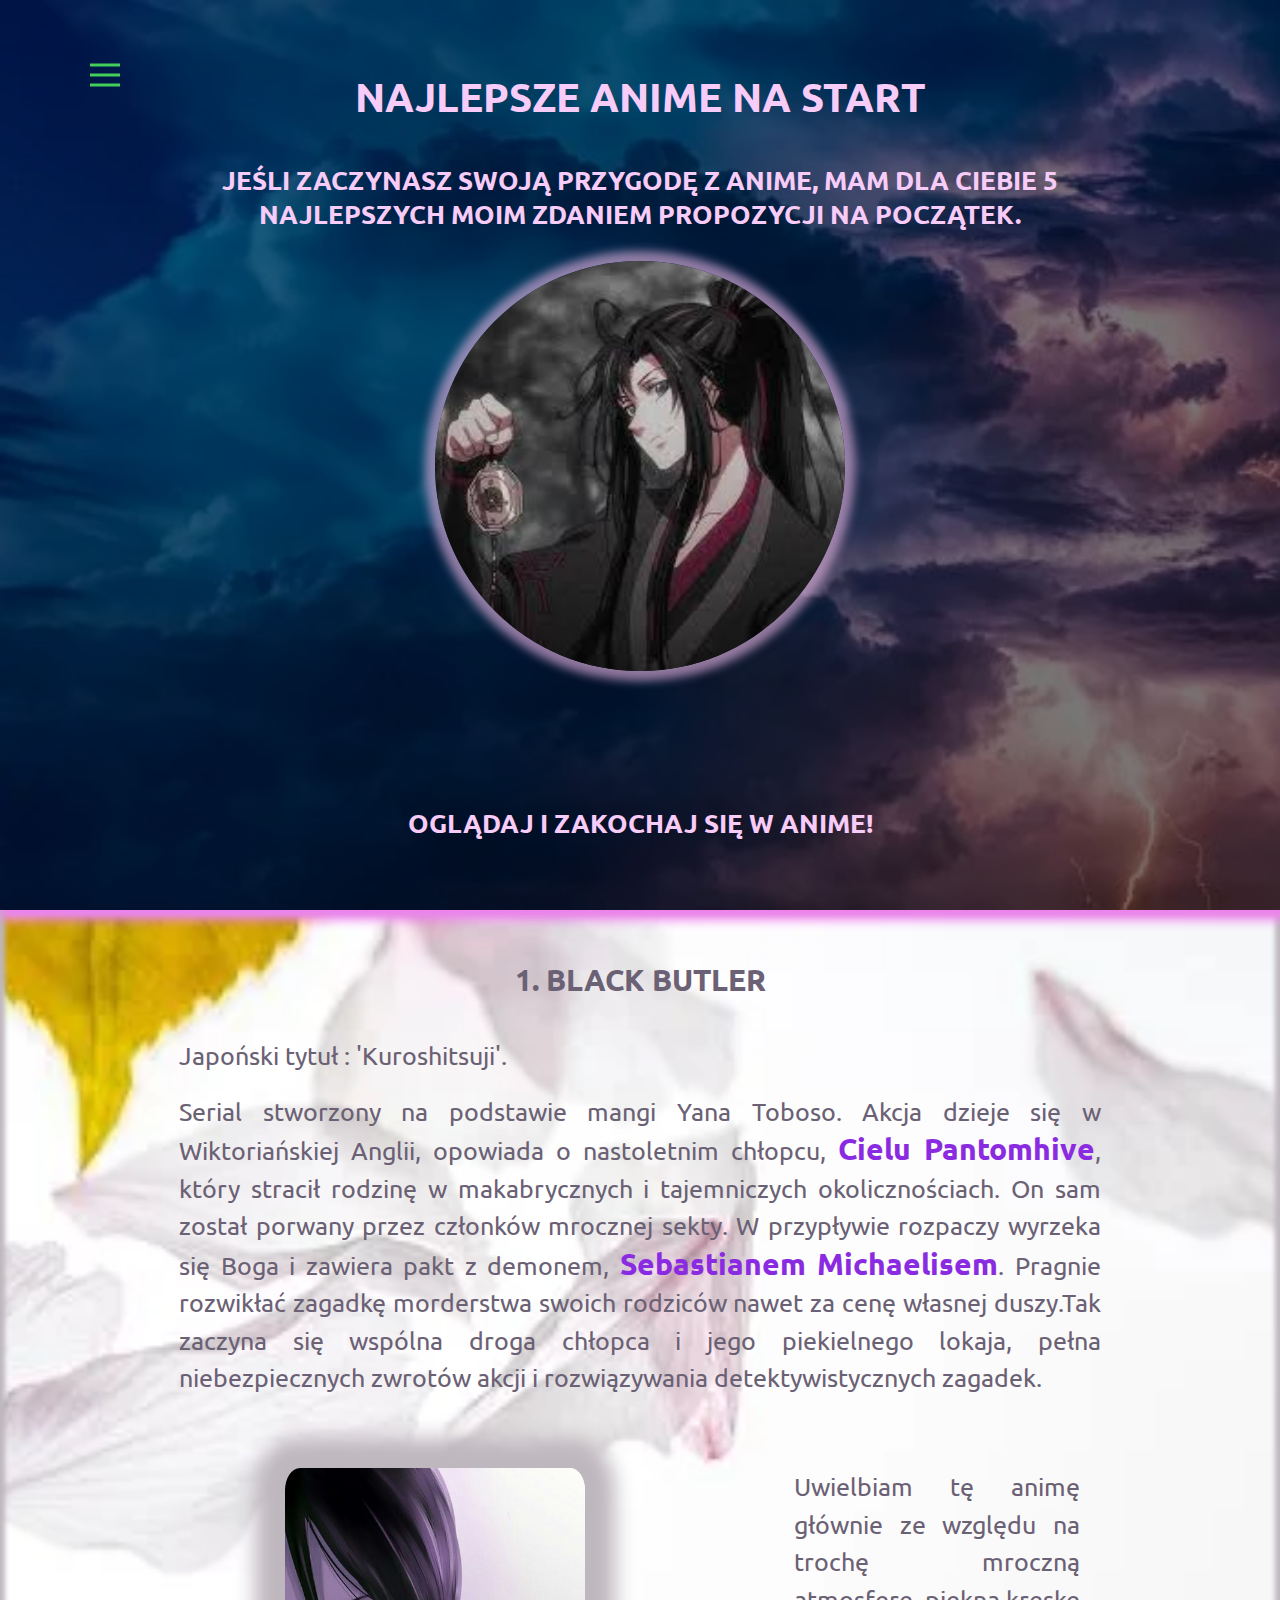
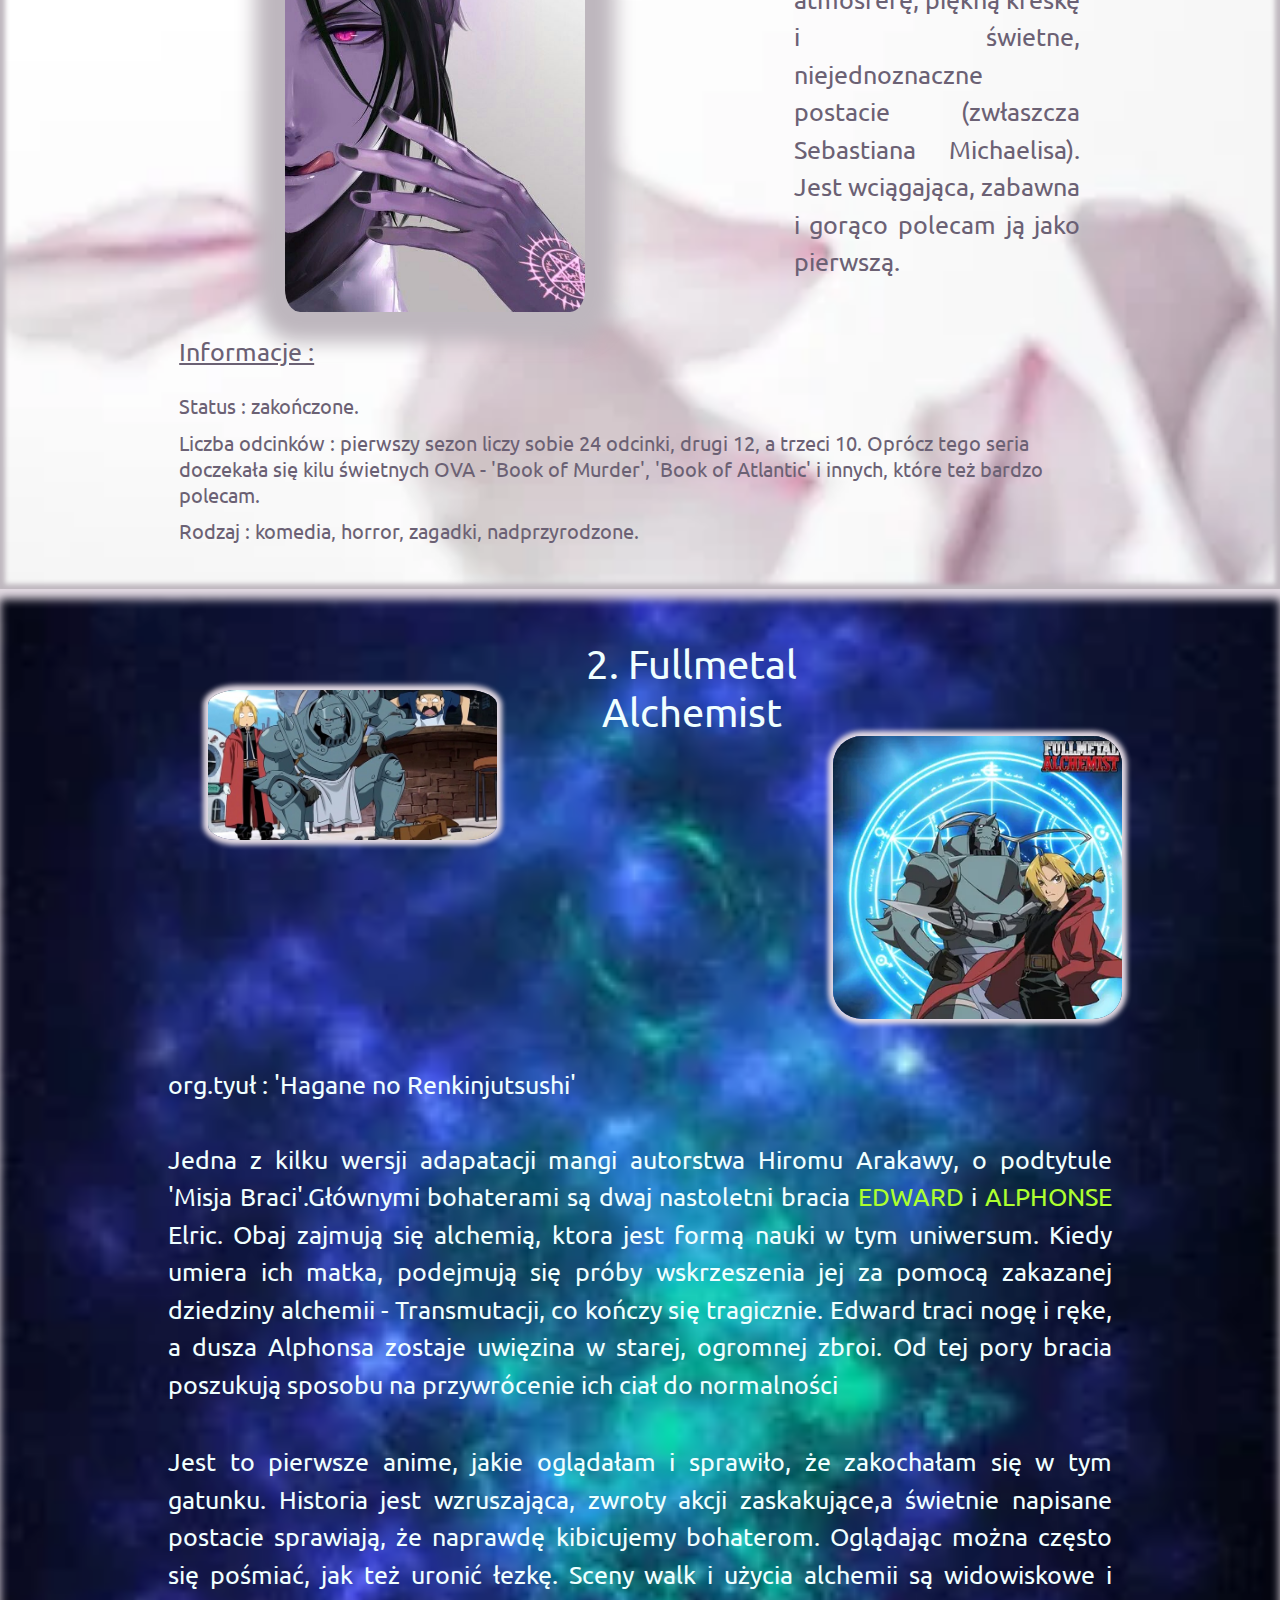
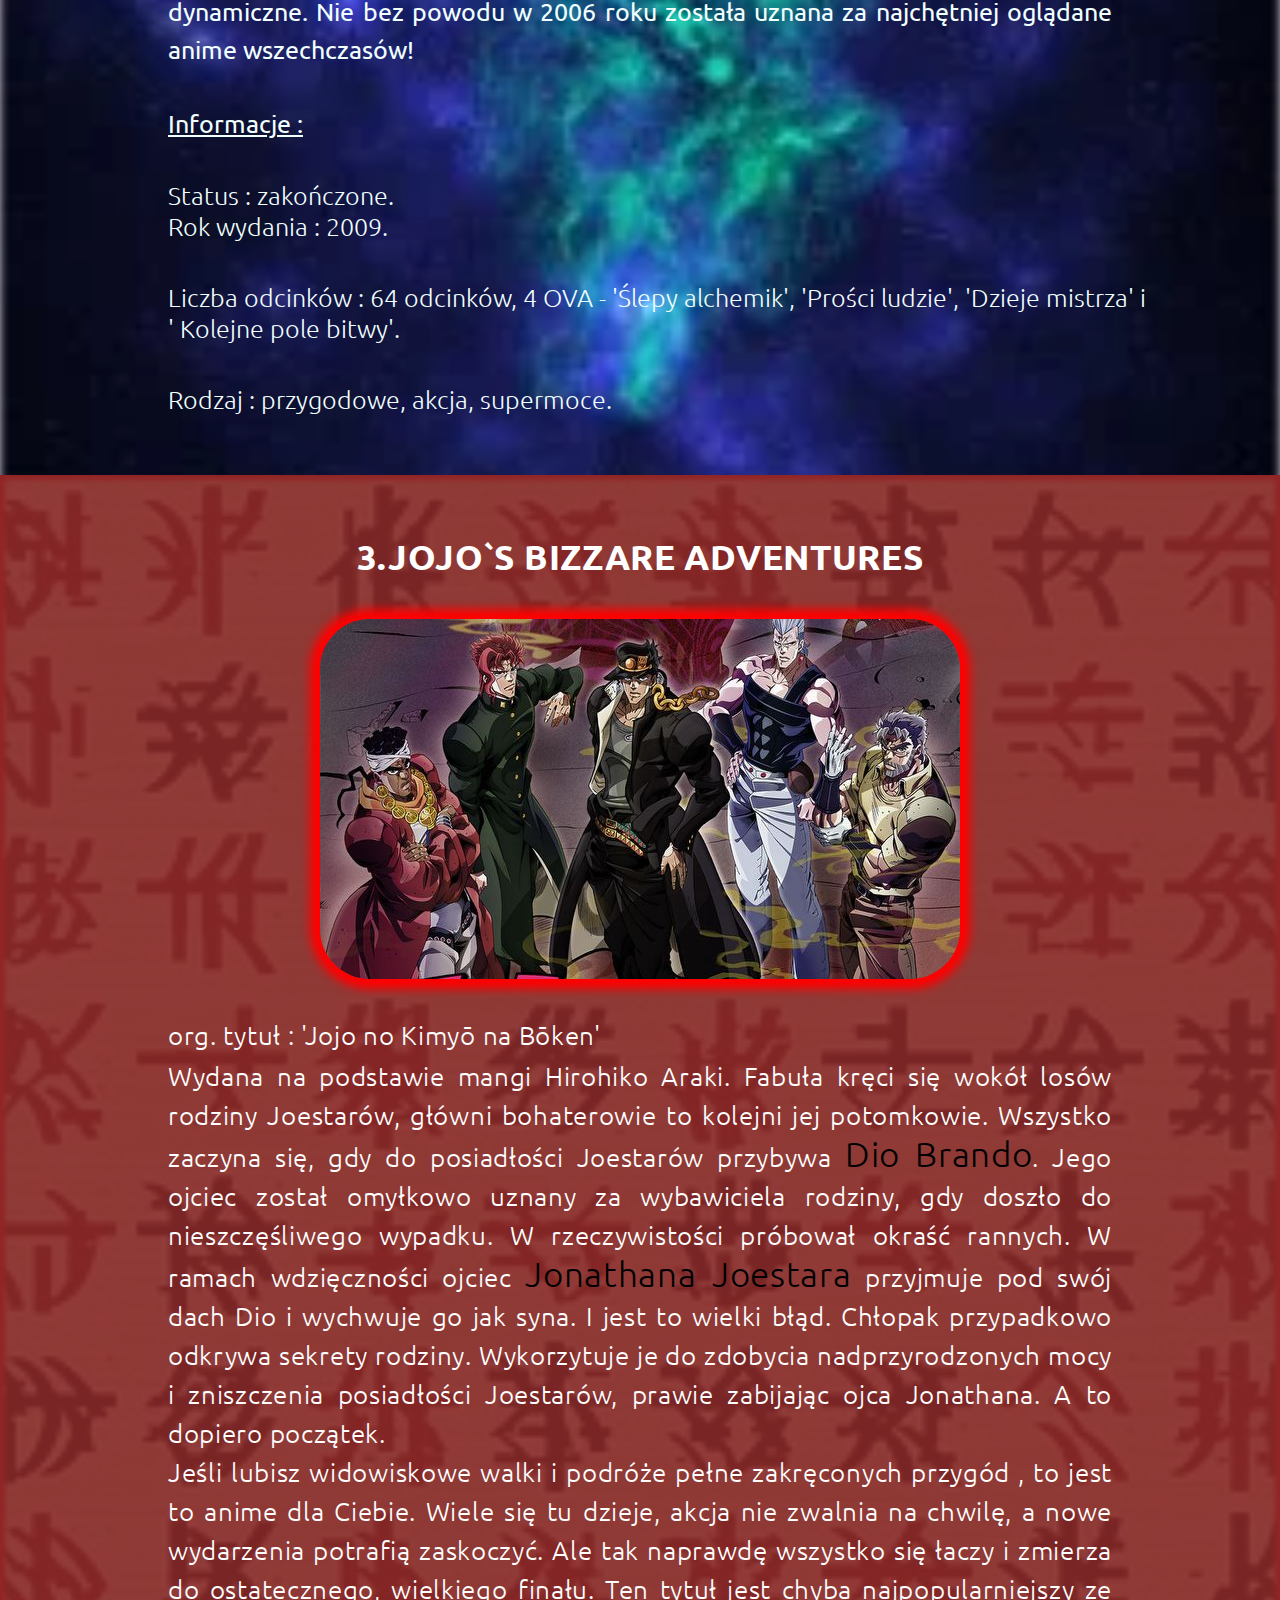
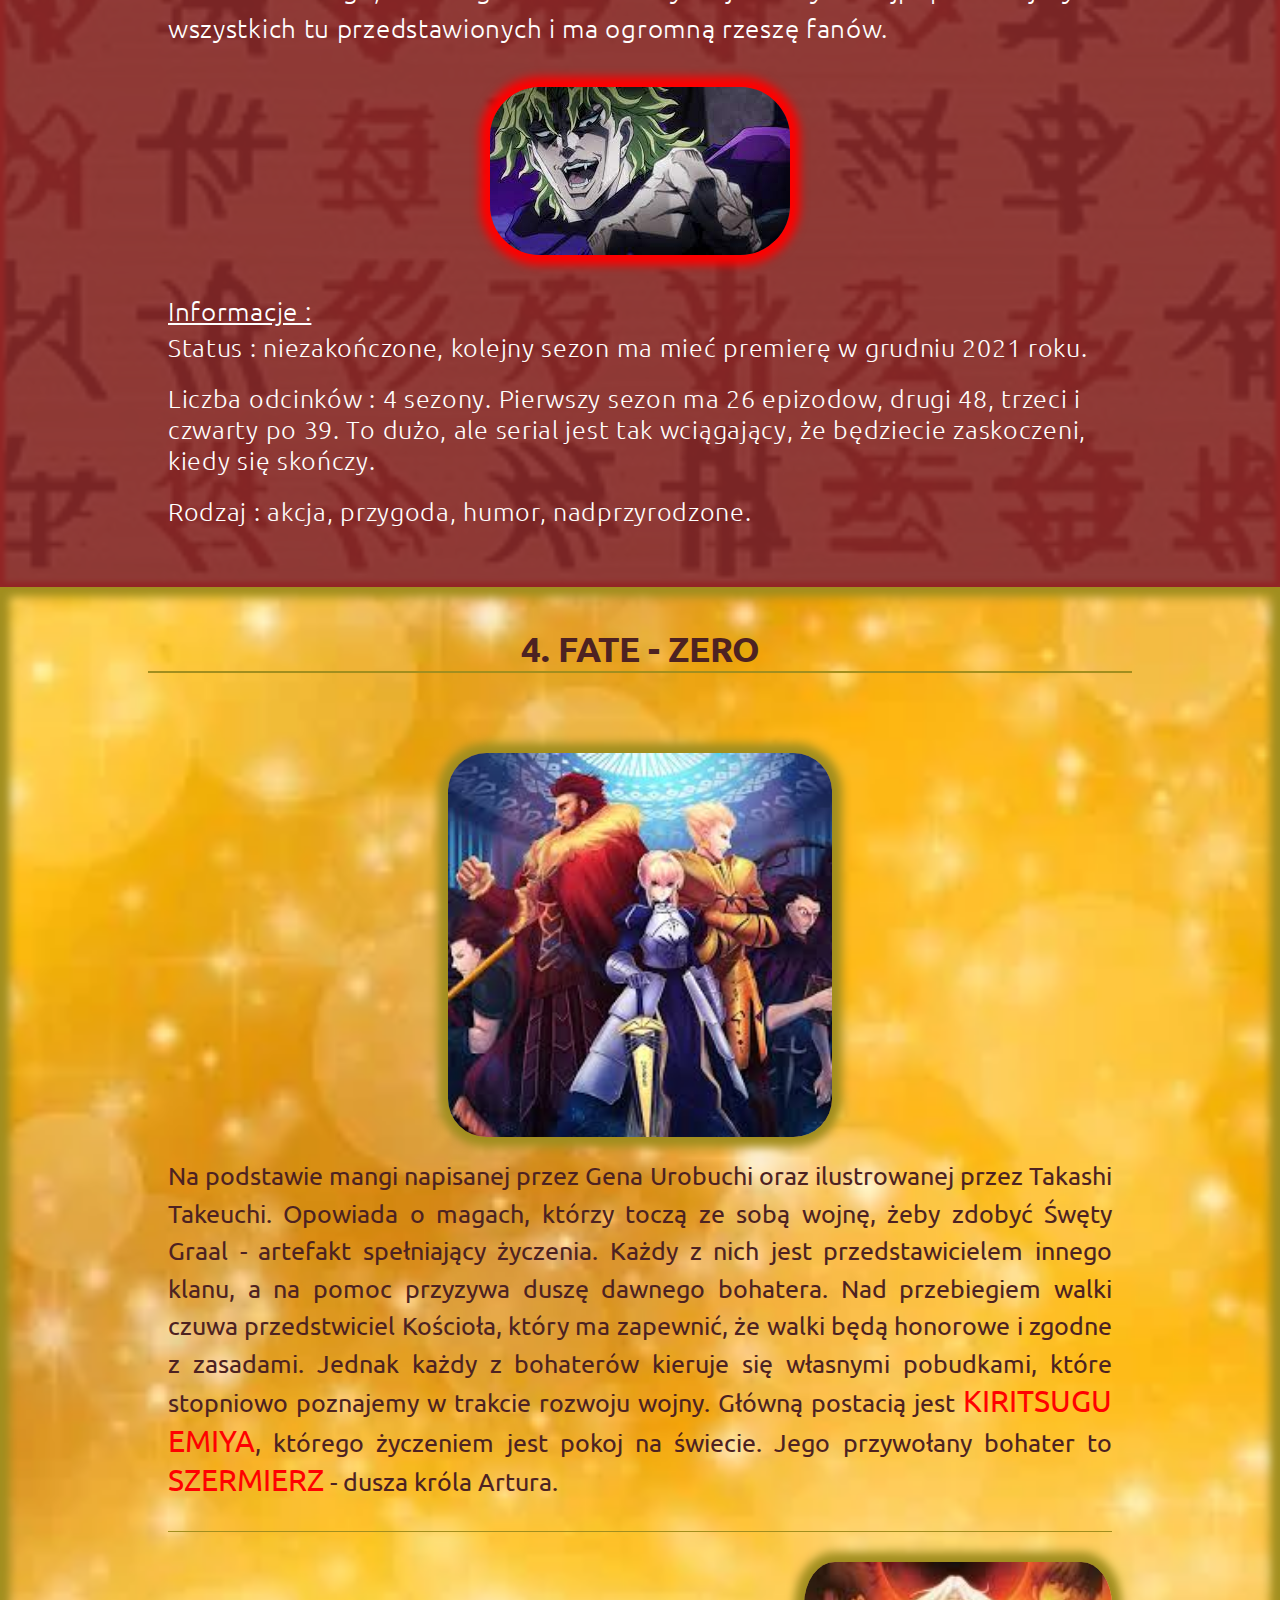
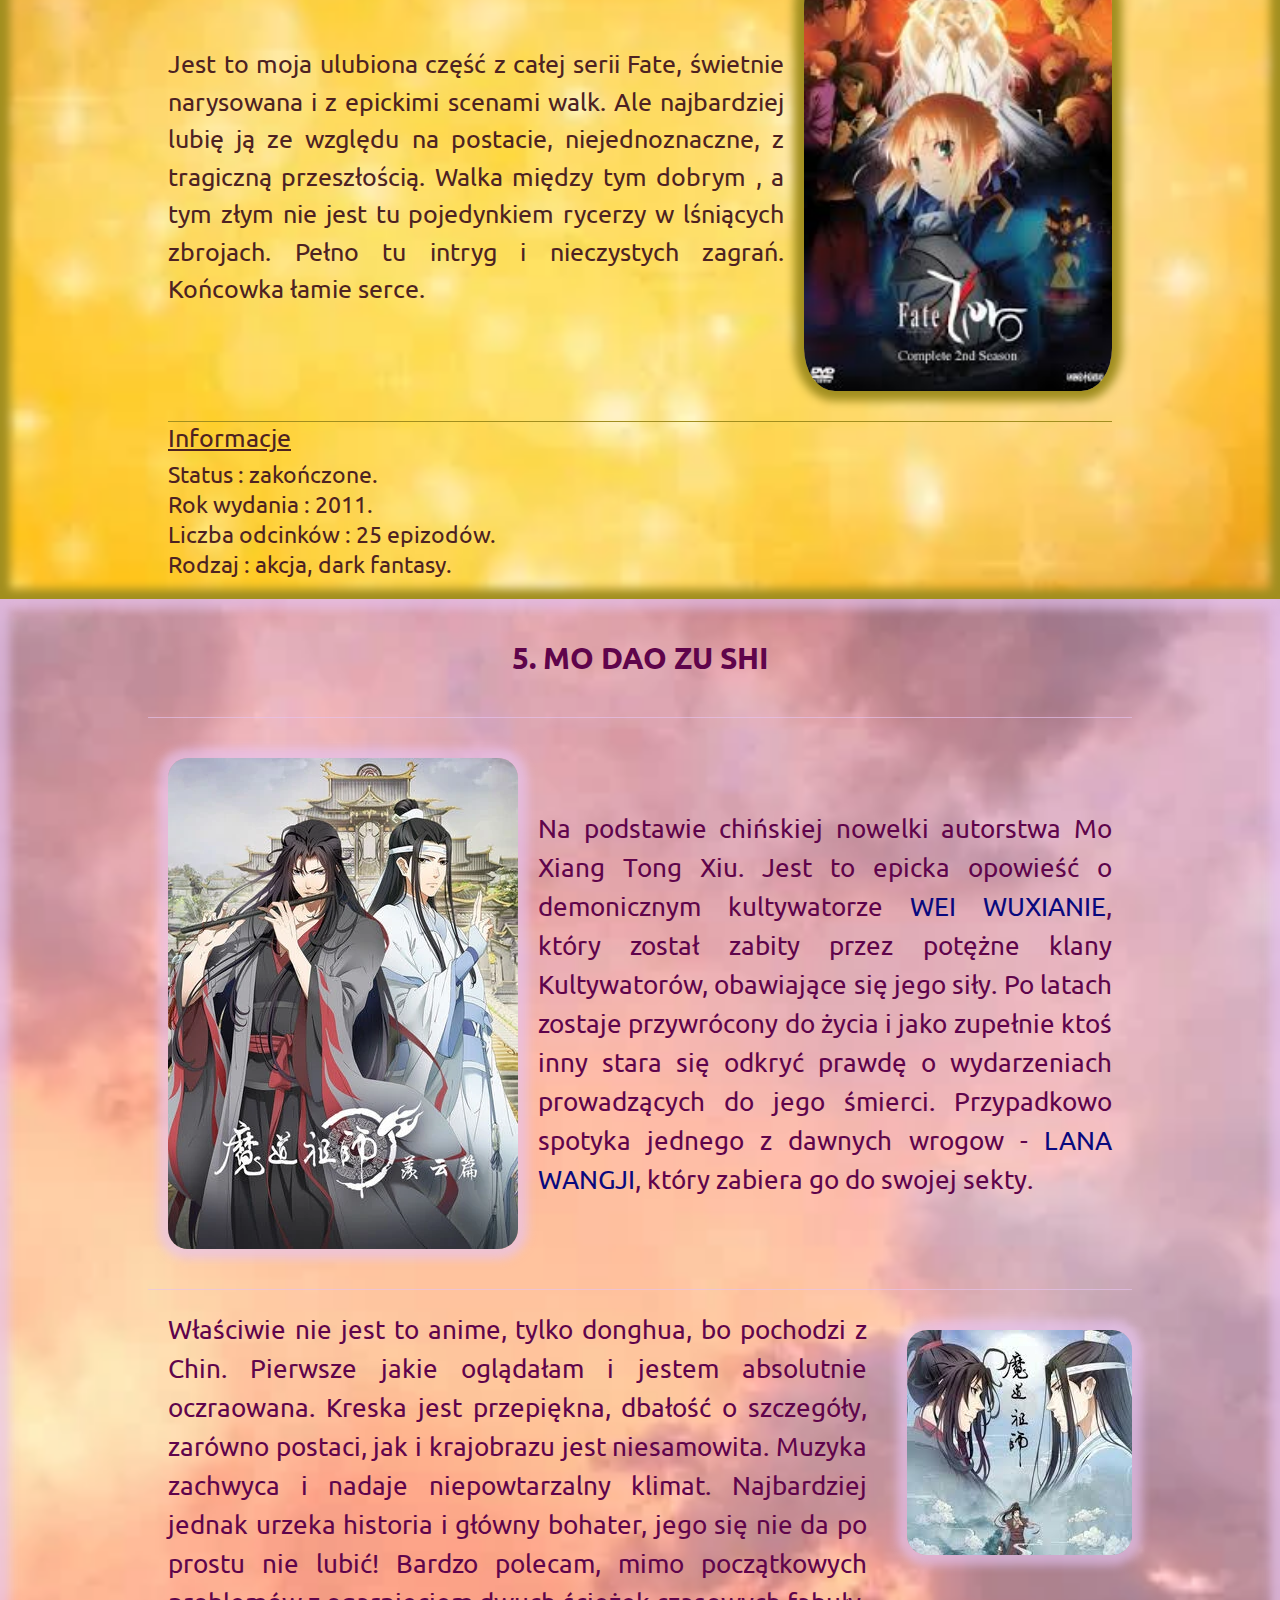
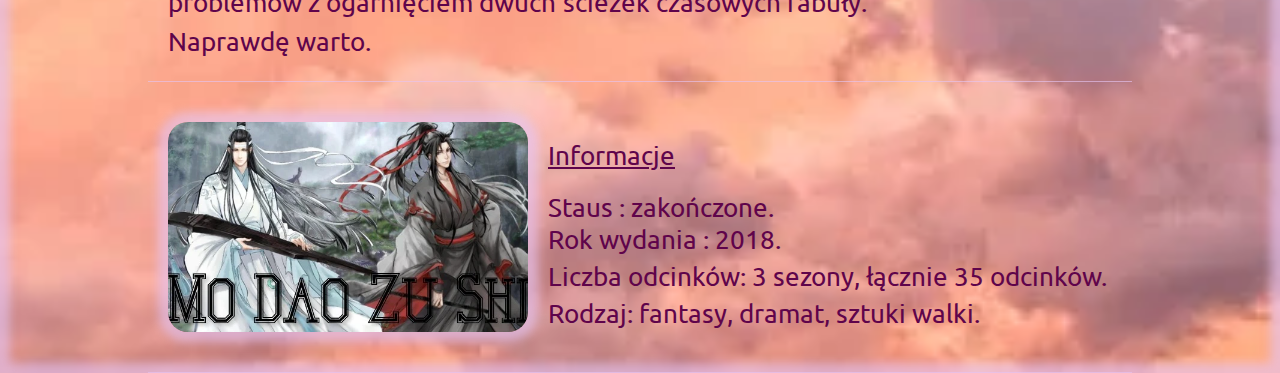
<file: index.html>
<!DOCTYPE html>
<html lang="en">
<head>
    <meta charset="UTF-8">
    <meta http-equiv="X-UA-Compatible" content="IE=edge">
    <meta name="viewport" content="width=device-width, initial-scale=1.0">
    <title>najlepsze anime na start</title>
    <link rel="preconnect" href="https://fonts.googleapis.com">
    <link rel="preconnect" href="https://fonts.gstatic.com" crossorigin>
    <link rel="preconnect" href="https://fonts.gstatic.com" crossorigin>
    <link href="https://fonts.googleapis.com/css2?family=Courgette&family=Ubuntu:ital,wght@0,300;0,400;0,700;1,400;1,700&display=swap" rel="stylesheet">
    <link rel="shortcut icon" href="../img/favicon.ico" type="image/x-icon">
    <link rel="stylesheet" href="./style/style.css">
</head>
<body>
    <header>
        <div class="startPage">
            
            <div class="container">
                <button class="ham">
                    <span class="ham-box">
                        <span class="ham-inn"></span>
                    </span>
                </button>
                <div class="navigation">
                    <ul>
                    </ul>
                </div>
                    <h1 class="title">Najlepsze anime na start</h1>    
                    <h2>jeśli zaczynasz swoją przygodę z anime, mam dla Ciebie 5 najlepszych moim zdaniem propozycji na początek.</h2>       
                    <img class='startPage' src = 'img/wei.jpg'>    
                    <h3>oglądaj i zakochaj się w anime!</h3>
            </div>
        </div>
    </header>
    <main>
        <section id="black" name = ''>
            <div class=container>
            <h1>1. Black Butler</h1>
            <p>Japoński tytuł : 'Kuroshitsuji'.</p>
            <p class="description">Serial stworzony na podstawie mangi Yana Toboso.Akcja dzieje się w Wiktoriańskiej Anglii, opowiada o nastoletnim chłopcu,<a href="pages/ciel.html">Cielu Pantomhive</a>, który stracił rodzinę w makabrycznych i tajemniczych okolicznościach.On sam został porwany przez członków mrocznej sekty. W przypływie rozpaczy wyrzeka się Boga i zawiera pakt z demonem, <a href="pages/bassy.html">Sebastianem&nbspMichaelisem</a>. Pragnie rozwikłać zagadkę morderstwa swoich rodziców nawet za cenę własnej duszy.Tak zaczyna się wspólna droga chłopca i jego piekielnego lokaja, pełna niebezpiecznych zwrotów akcji i rozwiązywania detektywistycznych zagadek.</P>
            <img src="img/bassy.jpg" alt="">
            <p class="description1"></p>
            <p class="info-list">Informacje :</p>
            <ul>
                <li class="info"></li>
                <li class="epizodes"></li>
                <li class="type"></li>
            </ul>
            </div>
        </section>
        <section id="alchemist" >
            <div class="container">
                <div class="clearfix">
                    <img src="img/fullmetal-alchemist-brotherhood.jpg" alt="zdjecia">
                    <h1>2. Fullmetal Alchemist</h1>
                    <img src="img/fma_wp.webp" alt="drugie">                 
                </div>
                <p>org.tyuł : 'Hagane no Renkinjutsushi'</p>
                <p class="description"></p>
                <p class="description1">Lorem, ipsum dolor sit amet consectetur adipisicing elit. Dicta minima animi, aliquid natus quisquam ratione similique provident illo? Nemo quis corrupti quod. Earum numquam, ducimus aut et quisquam vel vitae.</p>
                <p class="info-list">Informacje :</p>
                <ul>
                    <li class="info"></li>
                    <li class="epizodes"></li>
                    <li class="type"></li>
                </ul>
            </div>
        </section>
        <section id="jojo">
            <div class="bColor">
                <div class="container">                    
                    <h1>3.Jojo`s bizzare adventures</h1>
                    <img src="img/jojo.jpg" alt="drugie">
                    <p>org. tytuł : 'Jojo no Kimyō na Bōken'</p>                     
                    <p class="description">Lorem ipsum dolor sit amet, consectetur adipisicing elit. <a href="#">dio</a> Illum, omnis. Consequatur <a href="#">joejostar</a> delectus doloremque magni ab blanditiis aspernatur voluptatibus natus excepturi ipsum, molestiae nisi necessitatibus consectetur sint ea voluptatem minus a.</p>
                    <p class="description1">Lorem, ipsum dolor sit amet consectetur adipisicing elit. Dicta minima animi, aliquid natus quisquam ratione similique provident illo? Nemo quis corrupti quod. Earum numquam, ducimus aut et quisquam vel vitae.</p>
                    <img src="img/dio.jpg" alt="zdjecia">
                    <p class="info-list">Informacje :</p>
                    <ul>
                        <li class="info"></li>
                        <li class="epizodes"></li>
                        <li class="type"></li>
                    </ul>
                </div>
            </div>
        </section>
        <section id="fate">
            <div class="bColor">
                <div class="container"> 
                    <h1>4. fate - zero</h1>
                    <div class="first">                   
                        <img src="img/characters.jpg" alt="drugie">                     
                        <p class ="description">Lorem ipsum dolor sit amet, consectetur adipisicing elit. <a href="#">sauber</a> Illum, omnis. Consequatur <a href="#">archer</a> delectus doloremque magni ab blanditiis aspernatur voluptatibus natus excepturi ipsum, molestiae nisi necessitatibus consectetur sint ea voluptatem minus a.</p>
                    </div>
                    <div class="second">
                        <p class="description1">Lorem, ipsum dolor sit amet consectetur adipisicing elit. Dicta minima animi, aliquid natus quisquam ratione similique provident illo? Nemo quis corrupti quod. Earum numquam, ducimus aut et quisquam vel vitae.</p>    
                        <img src="img/fate-zero.jpg" alt="zdjecia">
                    </div>
                    <p class="info-list">Informacje</p>
                    <ul>
                        <li class="info"></li>
                        <li class="epizodes"></li>
                        <li class="type"></li>
                    </ul>
                </div>
            </div>
        </section>
        <section id="mo">
            <div class=container>
            <h1>5. mo dao zu shi</h1>
            <div class="first">
                <img src="img/moDao.webp" alt="">                   
                <p class="description">Lorem ipsum dolor sit, amet consectetur adipisicing elit. Nisi quaerat nihil rem quos dicta? Dolores, praesentium,<a href="#">lan wangji</a> dolorum unde labore magnam quisquam <a href="#">wei wuxian</a> um nisi ullam vel dolor natus aut eius esse!</P>
            </div>
            <div class="second">
                <img src="img/lanAndWei.jpg" alt="">                    
                <p class="description1">Lorem ipsum dolor sit amet consectetur adipisicing elit. Porro velit aspernatur est consequuntur itaque officia sunt nulla alias illo magni, temporibus laborum inventore. Amet eligendi quos corporis. Sapiente, neque voluptatem!.</p>
            </div>
            <div class="third">
                <img src="img/moBoys.webp" alt="">
                <div>
                    <p class="info-list">Informacje</p>
                    <ul>
                        <li class="info"></li>
                        <li class="epizodes"></li>
                        <li class="type"></li>
                    </ul>
                </div>    
            </div>
            </div>
        </section>
    </main>
        <footer></footer>
    <script src="index.js"></script>
</body>
</html>
</file>
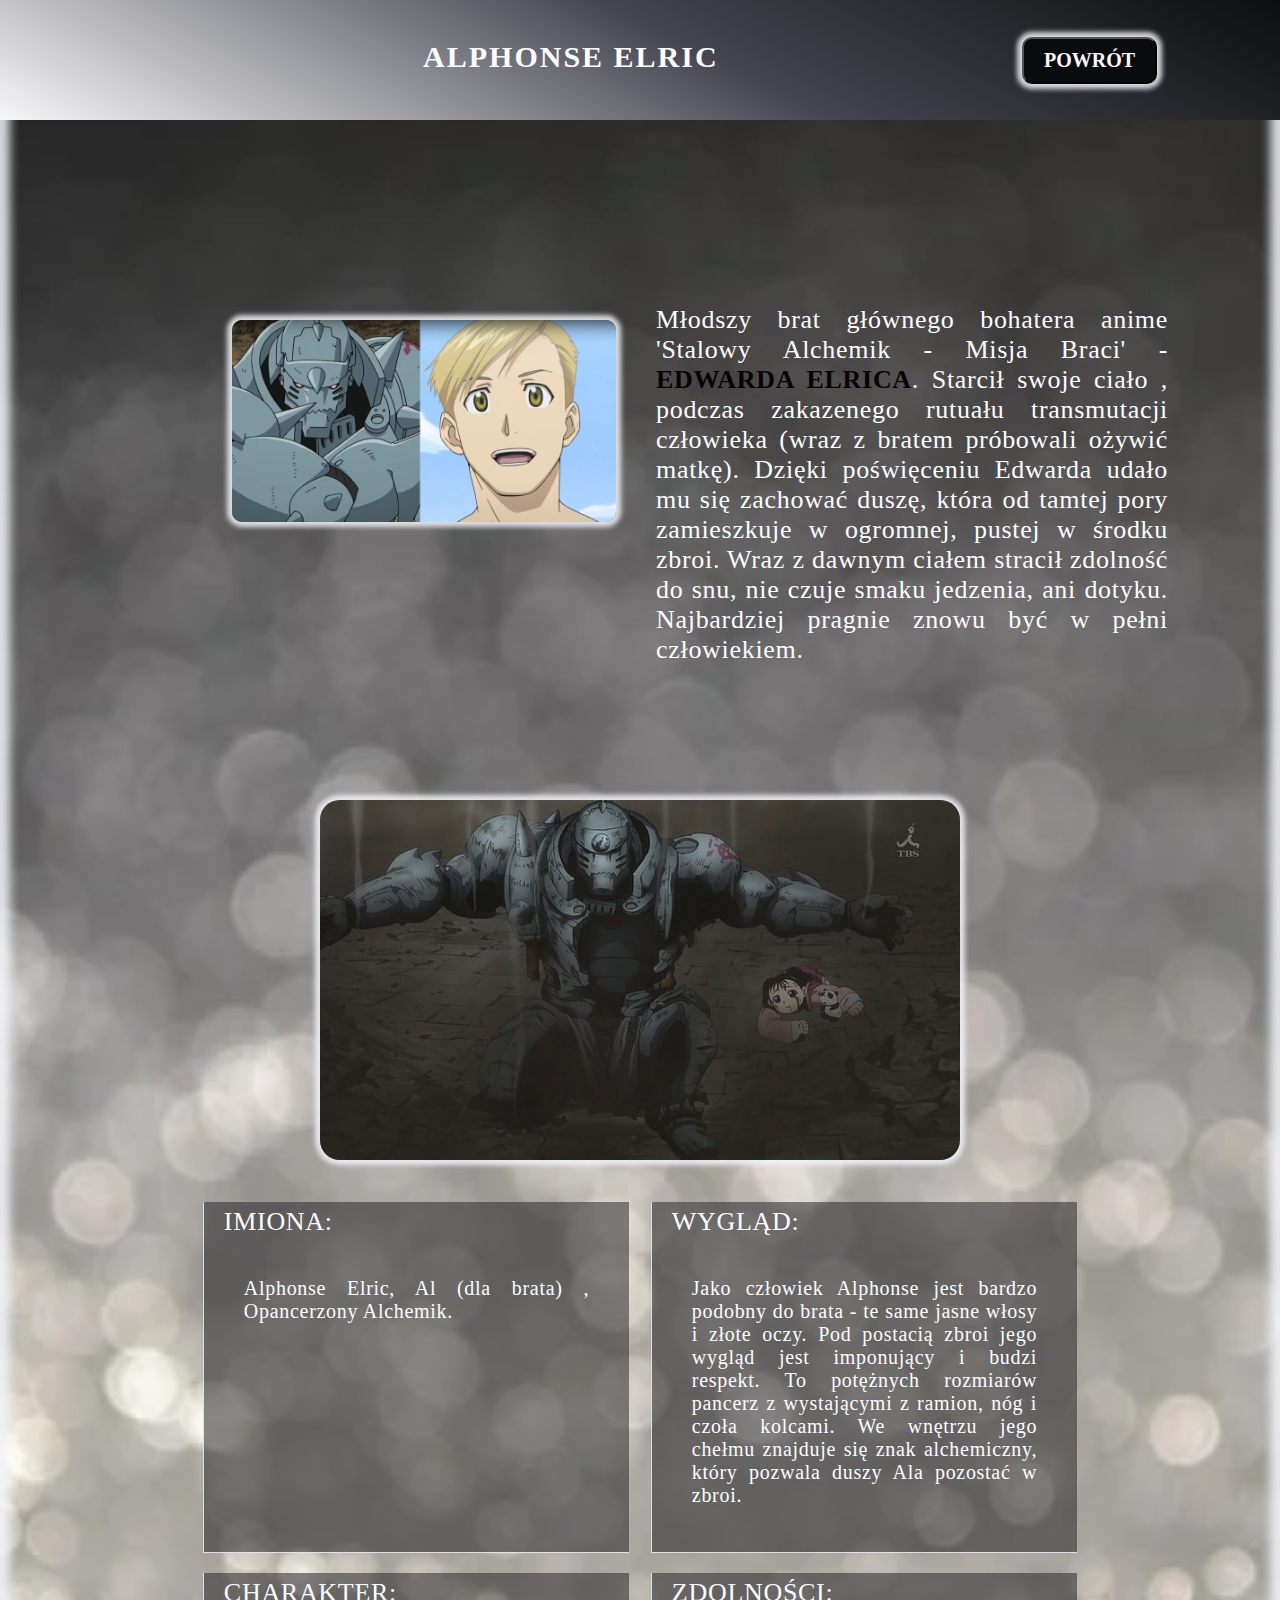
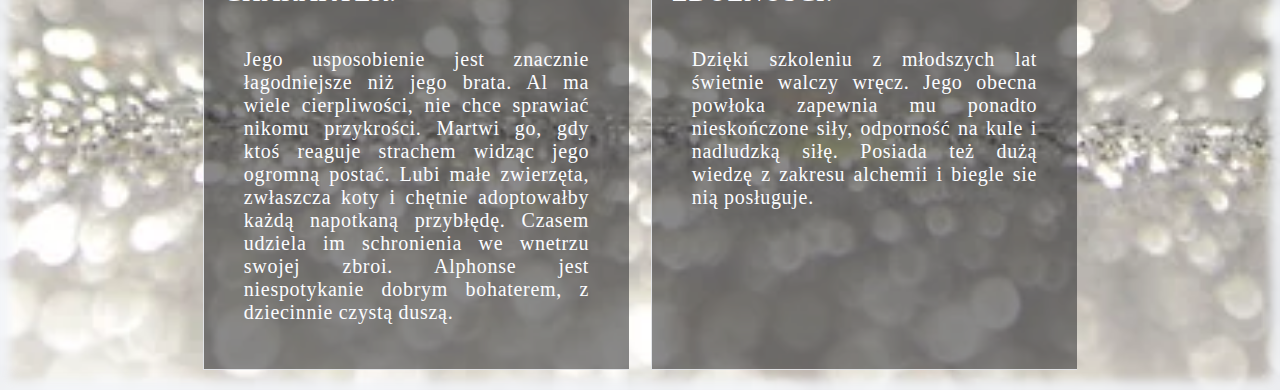
<file: pages/alphonse.html>
<!DOCTYPE html>
<html lang="en">
<head>
    <meta charset="UTF-8">
    <meta http-equiv="X-UA-Compatible" content="IE=edge">
    <meta name="viewport" content="width=device-width, initial-scale=1.0">
    <title>Alphonse Elric</title>
    <link href="https://fonts.googleapis.com/css2?family=Courgette&family=Fruktur&display=swap" rel="stylesheet">
    <link rel="stylesheet" href="../style/styleAlphonse.css">

</head>
<body>
    <body class="alphonse">
        <nav>
            <h1 class ="title">Alphonse Elric</h1>
            <button><a href="../index.html">powrót</a></button>
        </nav>
        <div class="color">
            <div class="container">
            <section>
                <div class="first">
                    <img src="../img/alphonses.webp" alt="zdjecie alphonsa elrica">
                    <p class = "description">Lorem ipsum, dolor sit amet consectetur adipisicing elit. Veritatis rem nobis recusandae, consequatur, eveniet fuga expedita mollitia veniam officiis itaque saepe, similique corporis. Similique molestiae voluptate hic ea dicta voluptas.</p>
                </div>
                <div class="second">
                    <img src="../img/alphonseBadass.jpg" alt="">
                <ul>
                    <li>IMIONA: <span class = "name"> rerum praesentium, pariatur, aliquid, alias commodi reprehenderit nisi sint facere illo dolor maxime quibusdam ut. Temporibus, neque.</span></li>
                    <li>WYGLĄD: <span class = "looks">Lorem ipsum dolor sit amet consectetur adipisicing elit. Similique odit maiores atque perferendis illo. Facilis, esse cum? Nam doloremque sequi inventore, voluptatum dolores fuga iusto quo debitis facere architecto quam.</span></li>
                    <li>CHARAKTER: <span class = "character">Lorem ipsum dolor sit, amet consectetur adipisicing elit. Debitis officia pariatur tempore, nihil error voluptatum, ex reprehenderit assumenda nemo, aliquam dignissimos esse? Repellendus numquam provident repudiandae inventore doloribus quae molestiae?</span></li>
                    <li>ZDOLNOŚCI: <span class = "abilities">Lorem ipsum dolor sit amet consectetur adipisicing elit. Sapiente at vitae exercitationem est ipsum quo cupiditate eius aperiam, labore accusamus pariatur quis hic ratione inventore dolor quam, excepturi incidunt recusandae!</span></li>
                </ul>
                </div>   
            </section>
            </div>
        </div>
        <script src="../script.js"></script>
</body>
</html>
</file>
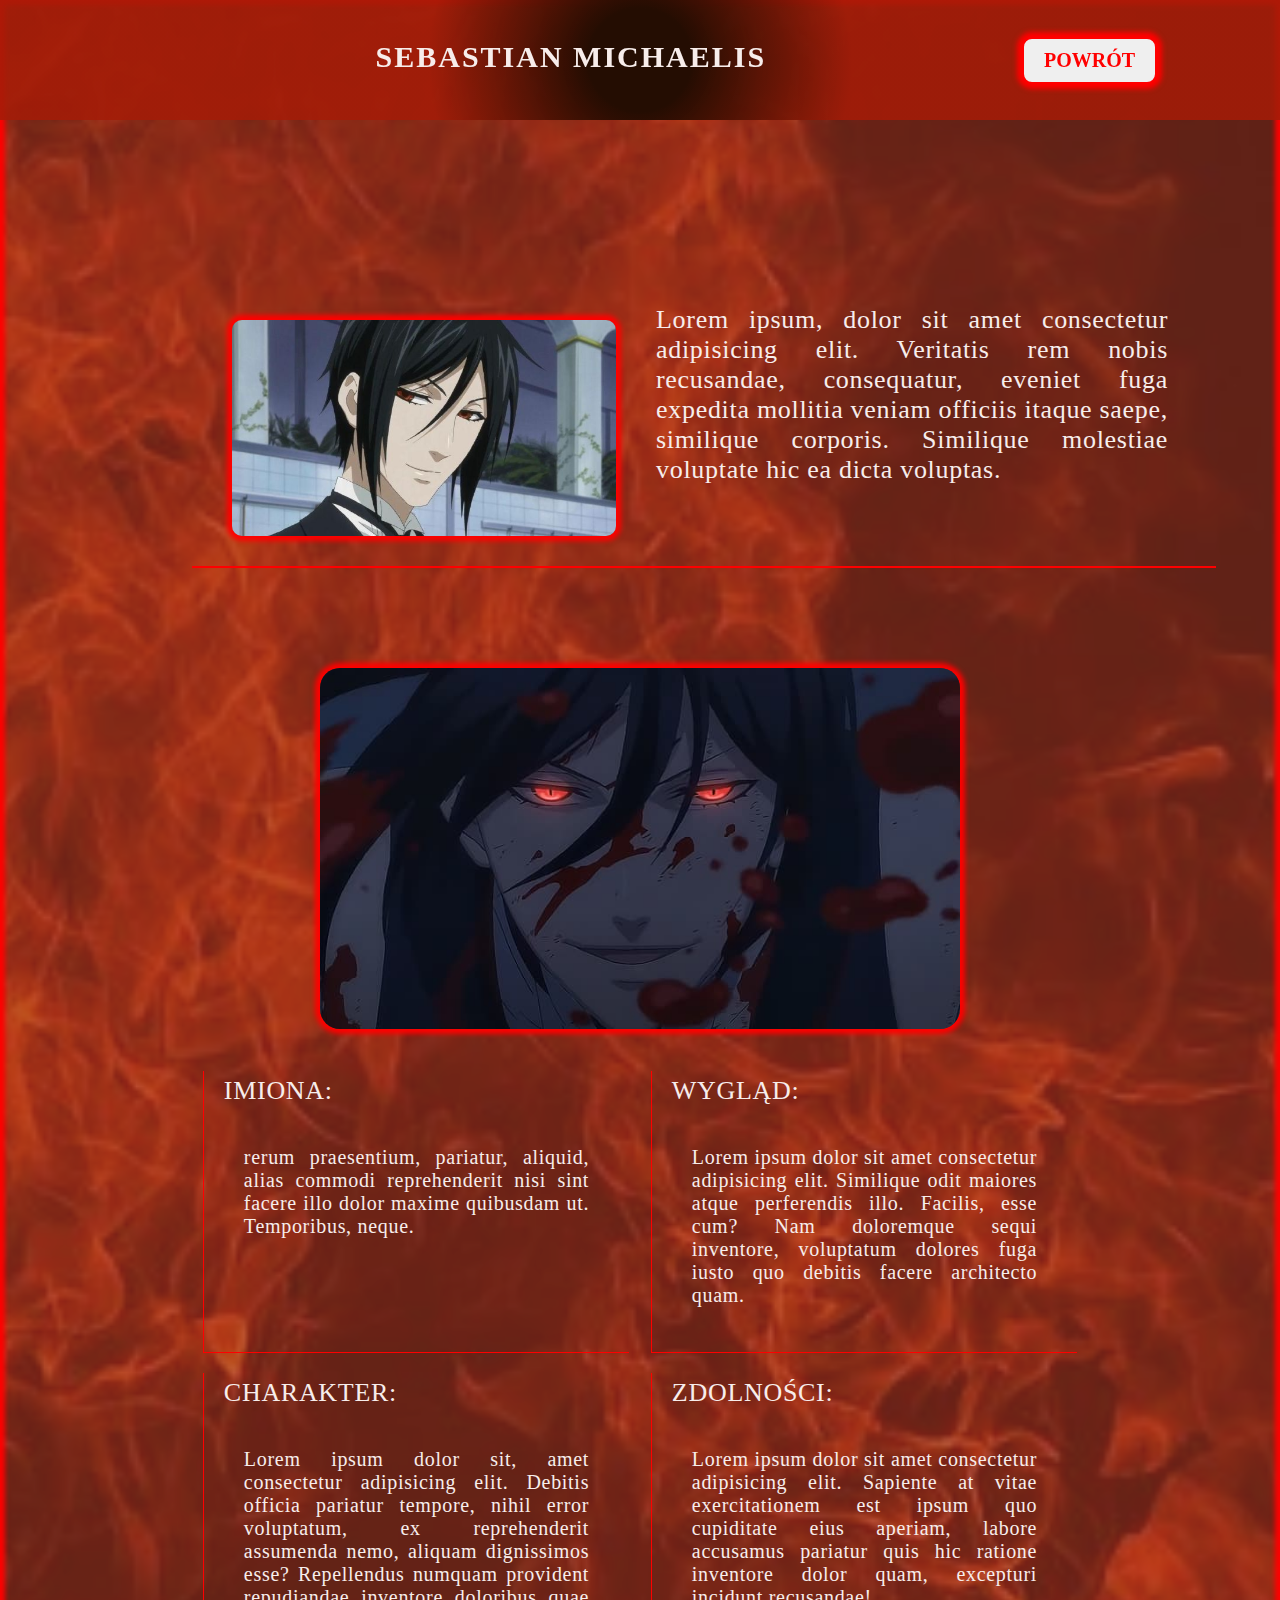
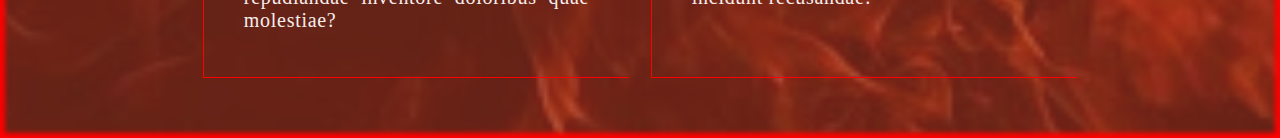
<file: pages/bassy.html>
<!DOCTYPE html>
<html lang="en">
<head>
    <meta charset="UTF-8">
    <meta http-equiv="X-UA-Compatible" content="IE=edge">
    <meta name="viewport" content="width=device-width, initial-scale=1.0">
    <title>Sebastian Michaelis</title>
    <link href="https://fonts.googleapis.com/css2?family=Courgette&family=Fruktur&display=swap" rel="stylesheet">
    <!-- <link rel="stylesheet" href="../styleBassy.css"> -->
    <link rel="stylesheet" href="../style/styleBassy.css">
</head>
<body class="bassy">
    <nav>
        <h1 class ="title">Sebastian Michaelis</h1>
        <button><a href="../index.html">powrót</a></button>
    </nav>
    <div class="color">
        <div class="container">
        <section>
            <div class="first">
                <img src="../img/sweetBassy.jpg" alt="zdjecie sebastiana michelisa">
                <p>Lorem ipsum, dolor sit amet consectetur adipisicing elit. Veritatis rem nobis recusandae, consequatur, eveniet fuga expedita mollitia veniam officiis itaque saepe, similique corporis. Similique molestiae voluptate hic ea dicta voluptas.</p>
            </div>
            <div class="second">
                <img src="../img/anime-black-butler-sebastian-hd-wallpaper-preview.jpg" alt="">
            <ul>
                <li>IMIONA: <span> rerum praesentium, pariatur, aliquid, alias commodi reprehenderit nisi sint facere illo dolor maxime quibusdam ut. Temporibus, neque.</span></li>
                <li>WYGLĄD: <span>Lorem ipsum dolor sit amet consectetur adipisicing elit. Similique odit maiores atque perferendis illo. Facilis, esse cum? Nam doloremque sequi inventore, voluptatum dolores fuga iusto quo debitis facere architecto quam.</span></li>
                <li>CHARAKTER: <span>Lorem ipsum dolor sit, amet consectetur adipisicing elit. Debitis officia pariatur tempore, nihil error voluptatum, ex reprehenderit assumenda nemo, aliquam dignissimos esse? Repellendus numquam provident repudiandae inventore doloribus quae molestiae?</span></li>
                <li>ZDOLNOŚCI: <span>Lorem ipsum dolor sit amet consectetur adipisicing elit. Sapiente at vitae exercitationem est ipsum quo cupiditate eius aperiam, labore accusamus pariatur quis hic ratione inventore dolor quam, excepturi incidunt recusandae!</span></li>
            </ul>
            </div>   
        </section>
        </div>
    </div>
    <script src="../script.js"></script>
</body>
</html>
</file>
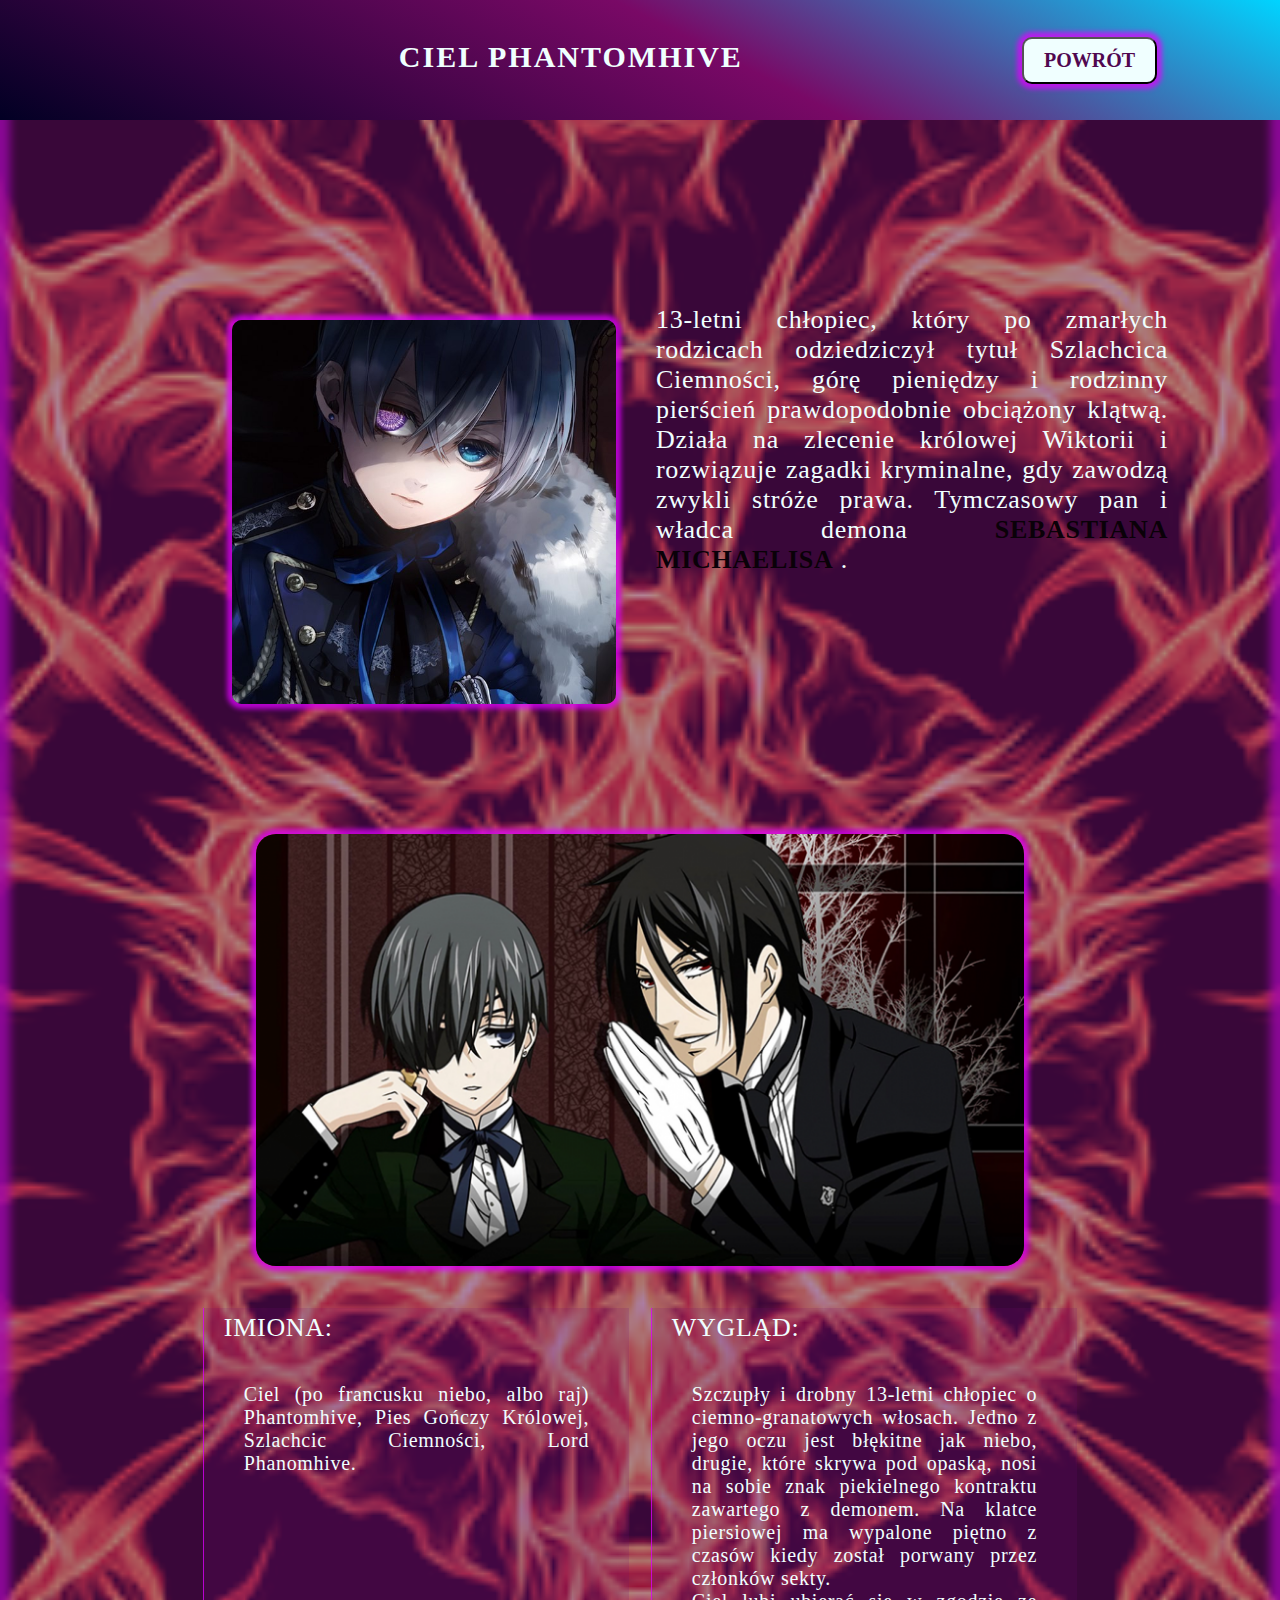
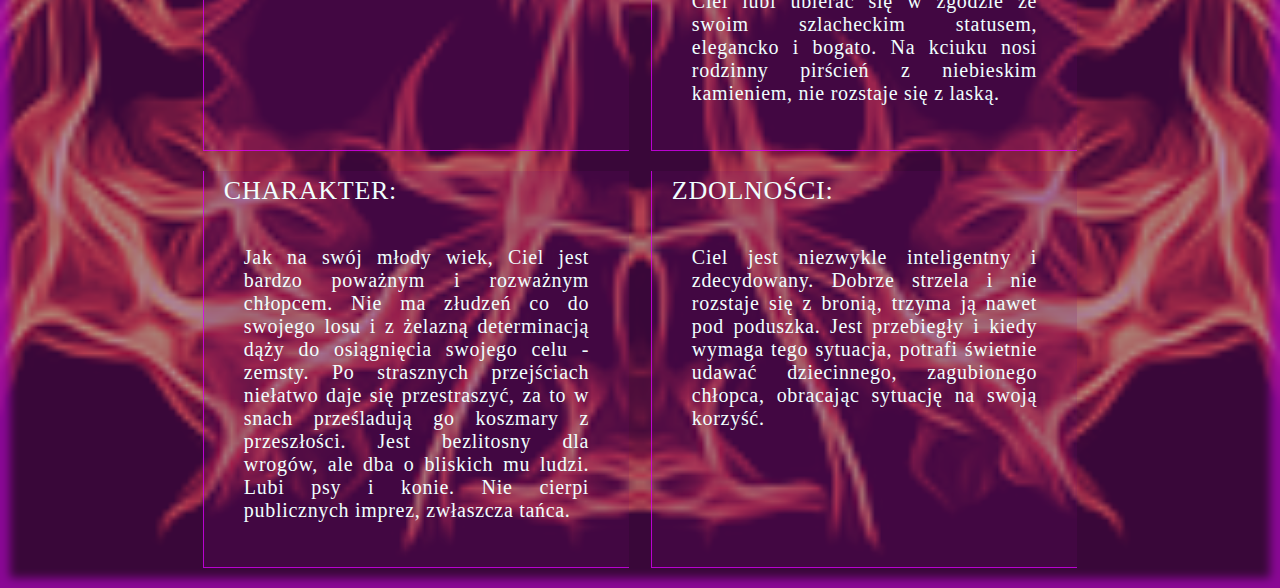
<file: pages/ciel.html>
<!DOCTYPE html>
<html lang="en">
<head>
    <meta charset="UTF-8">
    <meta http-equiv="X-UA-Compatible" content="IE=edge">
    <meta name="viewport" content="width=device-width, initial-scale=1.0">
    <title>Ciel Phantomhive</title>
    <link href="https://fonts.googleapis.com/css2?family=Courgette&family=Fruktur&display=swap" rel="stylesheet">
    <link rel="stylesheet" href="../style/styleCiel.css">
</head>
    <body class="ciel">
        <nav>
            <h1 class = "title">twoja przeglądarka nie obsługuje jawa script</h1>
            <button>
                <a href="../index.html">powrót
                </a>
            </button>
        </nav>
        <div class="color">
            <div class="container">
                
            <section>
                <div class="first">
                    <img src="../img/ciel.jpg" alt="zdjecie ciela phanthomhiva">
                    <p class="description">Lorem ipsum, dolor sit amet consectetur adipisicing elit. Veritatis rem nobis recusandae, consequatur, eveniet fuga expedita mollitia veniam officiis itaque saepe, similique corporis. Similique molestiae voluptate hic ea dicta voluptas.</p>
                </div>
                <div class="second">
                    <img src="../img/cielSeb.png" alt="">
                <ul>
                    <li>IMIONA: <span class="name"> rerum praesentium, pariatur, aliquid, alias commodi reprehenderit nisi sint facere illo dolor maxime quibusdam ut. Temporibus, neque.</span></li>
                    <li>WYGLĄD: <span class="looks">Lorem ipsum dolor sit amet consectetur adipisicing elit. Similique odit maiores atque perferendis illo. Facilis, esse cum? Nam doloremque sequi inventore, voluptatum dolores fuga iusto quo debitis facere architecto quam.</span></li>
                    <li>CHARAKTER: <span class = "character">Lorem ipsum dolor sit, amet consectetur adipisicing elit. Debitis officia pariatur tempore, nihil error voluptatum, ex reprehenderit assumenda nemo, aliquam dignissimos esse? Repellendus numquam provident repudiandae inventore doloribus quae molestiae?</span></li>
                    <li>ZDOLNOŚCI: <span class = "abilities">Lorem ipsum dolor sit amet consectetur adipisicing elit. Sapiente at vitae exercitationem est ipsum quo cupiditate eius aperiam, labore accusamus pariatur quis hic ratione inventore dolor quam, excepturi incidunt recusandae!</span></li>
                </ul>
                </div>
                
            </section>
            </div>
        </div>
        <script src="../script.js"></script>
    </body>
</html>
</file>
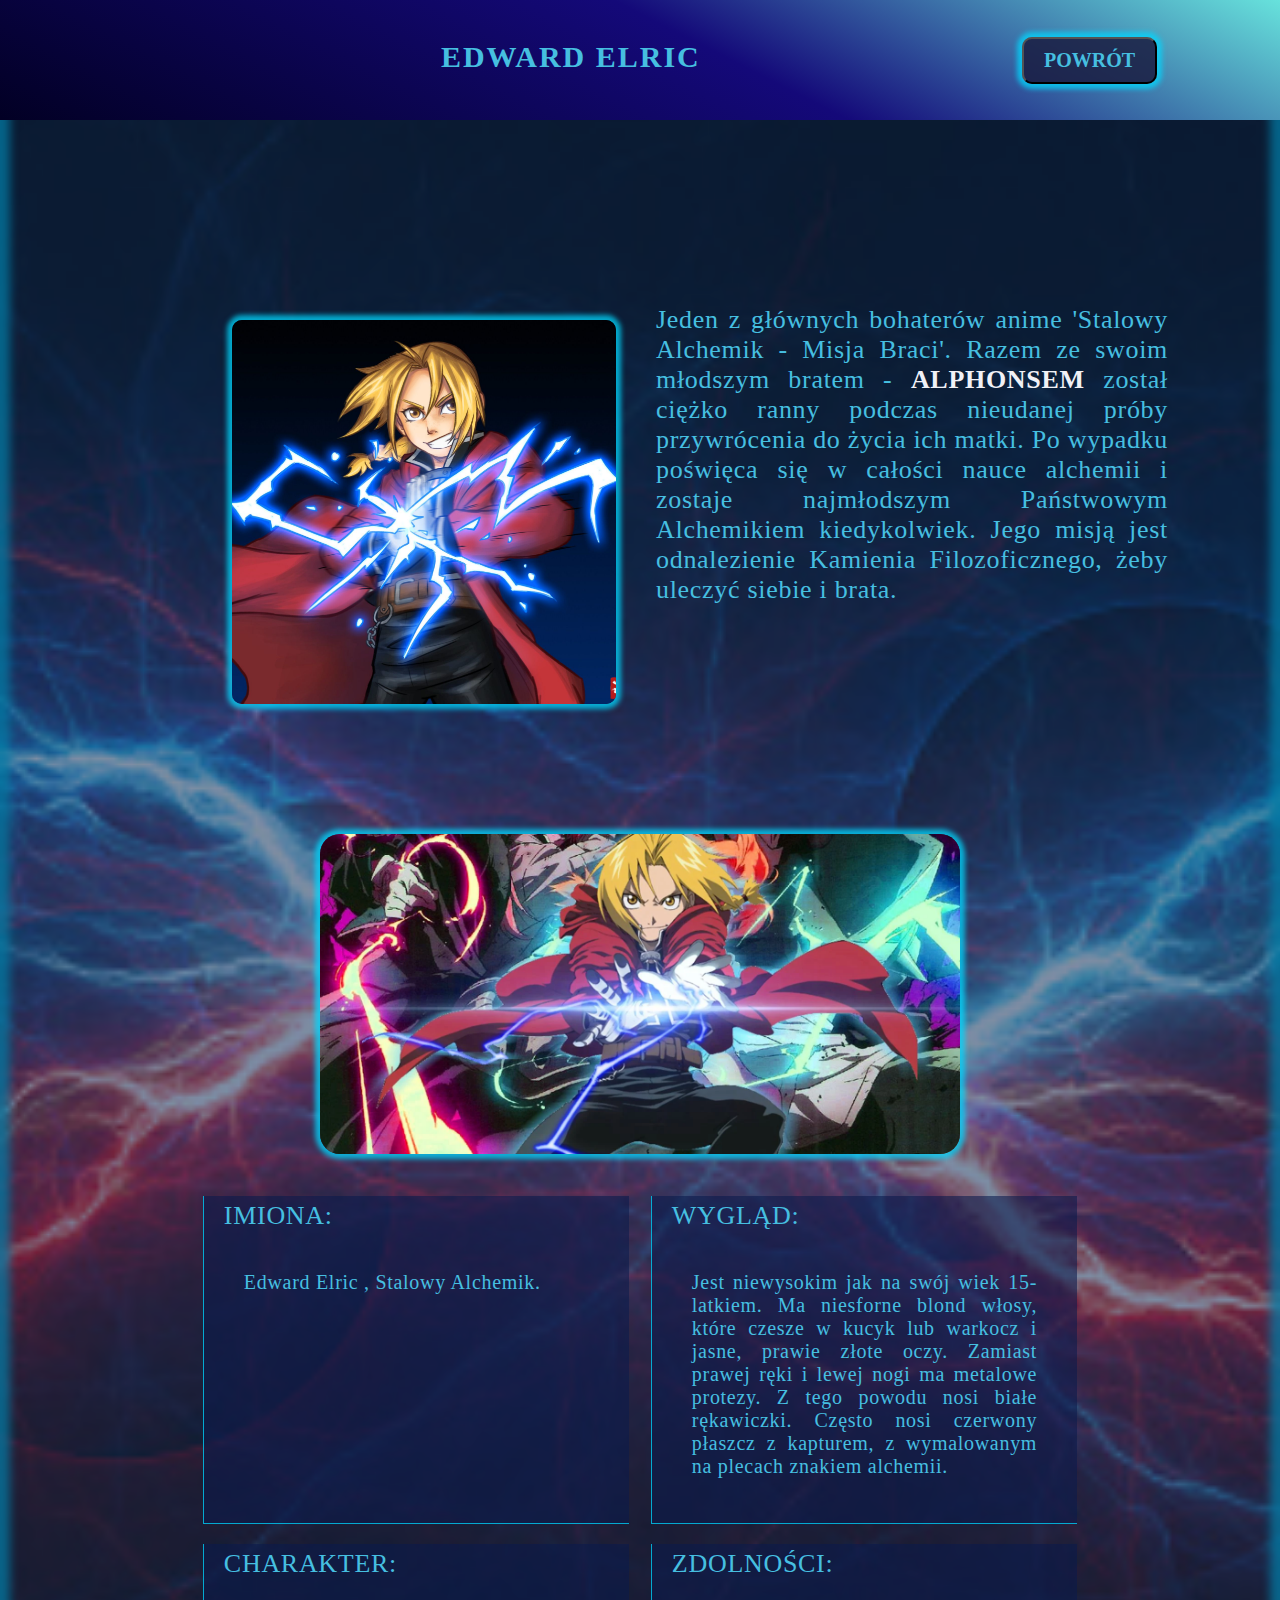
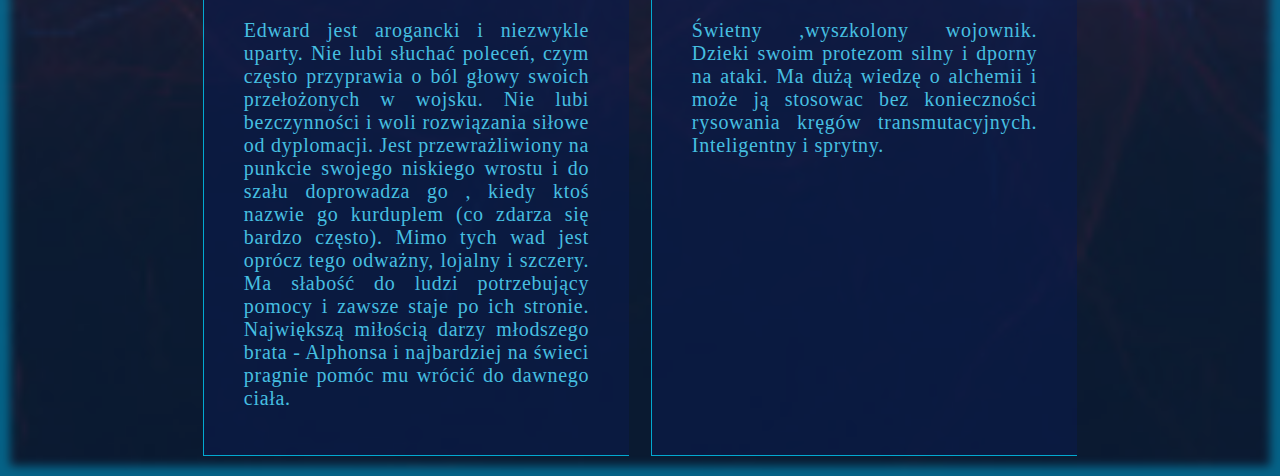
<file: pages/edward.html>
<!DOCTYPE html>
<html lang="en">
<head>
    <meta charset="UTF-8">
    <meta http-equiv="X-UA-Compatible" content="IE=edge">
    <meta name="viewport" content="width=device-width, initial-scale=1.0">
    <title>Edward Elric</title>
    <link href="https://fonts.googleapis.com/css2?family=Courgette&family=Fruktur&display=swap" rel="stylesheet">
    <!-- <link rel="stylesheet" href="../styleBassy.css"> -->
    <link rel="stylesheet" href="../style/edward.css">
</head>
<body class="edward">
    <nav>
        <h1 class ="title">Edward Elric</h1>
        <button><a href="../index.html">powrót</a></button>
    </nav>
    <div class="color">
        <div class="container">
        <section>
            <div class="first">
                <img src="../img/eddy1.jpg" alt="zdjecie sebastiana michelisa">
                <p class = "description">Lorem ipsum, dolor sit amet consectetur adipisicing elit. Veritatis rem nobis recusandae, consequatur, eveniet fuga expedita mollitia veniam officiis itaque saepe, similique corporis. Similique molestiae voluptate hic ea dicta voluptas.</p>
            </div>
            <div class="second">
                <img src="../img/eddy2.webp" alt="">
            <ul>
                <li>IMIONA: <span class = "name"> rerum praesentium, pariatur, aliquid, alias commodi reprehenderit nisi sint facere illo dolor maxime quibusdam ut. Temporibus, neque.</span></li>
                <li>WYGLĄD: <span class = "looks">Lorem ipsum dolor sit amet consectetur adipisicing elit. Similique odit maiores atque perferendis illo. Facilis, esse cum? Nam doloremque sequi inventore, voluptatum dolores fuga iusto quo debitis facere architecto quam.</span></li>
                <li>CHARAKTER: <span class = "character">Lorem ipsum dolor sit, amet consectetur adipisicing elit. Debitis officia pariatur tempore, nihil error voluptatum, ex reprehenderit assumenda nemo, aliquam dignissimos esse? Repellendus numquam provident repudiandae inventore doloribus quae molestiae?</span></li>
                <li>ZDOLNOŚCI: <span class = "abilities">Lorem ipsum dolor sit amet consectetur adipisicing elit. Sapiente at vitae exercitationem est ipsum quo cupiditate eius aperiam, labore accusamus pariatur quis hic ratione inventore dolor quam, excepturi incidunt recusandae!</span></li>
            </ul>
            </div>   
        </section>
        </div>
    </div>
    <script src="../script.js"></script>
</body>
</html>
</file>
<file: style/style.css>
* {
  margin: 0;
  padding: 0;
  -webkit-box-sizing: border-box;
          box-sizing: border-box;
  text-align: center;
}

html {
  font-size: 10px;
  font-family: 'Ubuntu', sans-serif;
}

body div.startPage {
  background-color: rgba(0, 0, 0, 0.527);
  padding-bottom: 40px;
}

body div.startPage button.ham {
  position: fixed;
  padding: 10px;
  display: inline-block;
  cursor: pointer;
  background-color: transparent;
  border: 0;
  margin: 10px 0;
  left: 20px;
}

body div.startPage button.ham:hover {
  -webkit-box-shadow: 0 0 2px 0 violet;
          box-shadow: 0 0 2px 0 violet;
  border-radius: 50px;
}

body div.startPage .ham-box {
  width: 30px;
  height: 30px;
  display: inline-block;
  position: relative;
}

body div.startPage .ham-inn {
  position: absolute;
  width: 100%;
  height: 3px;
  background-color: #43cf5b;
  left: 0;
  top: 50%;
  -webkit-transform: translateY(-50%);
          transform: translateY(-50%);
}

body div.startPage .ham-inn::before {
  content: '';
  position: absolute;
  width: 100%;
  height: 3px;
  background-color: #43cf5b;
  left: 0;
  top: -10px;
}

body div.startPage .ham-inn::after {
  content: '';
  position: absolute;
  width: 100%;
  height: 3px;
  background-color: #43cf5b;
  left: 0;
  top: 10px;
}

body div.startPage .ham--active .ham-inn {
  background-color: transparent;
}

body div.startPage .ham--active .ham-inn::before {
  -webkit-transform: translateY(10px) rotate(45deg);
          transform: translateY(10px) rotate(45deg);
}

body div.startPage .ham--active .ham-inn::after {
  -webkit-transform: translateY(-10px) rotate(-45deg);
          transform: translateY(-10px) rotate(-45deg);
}

body div.startPage div.navigation--active {
  -webkit-transform: translateX(0px);
          transform: translateX(0px);
}

body div.startPage .navigation {
  width: 170px;
  background-color: rgba(18, 36, 139, 0.938);
  position: fixed;
  top: 60px;
  left: 0;
  -webkit-transform: translateX(-170px);
          transform: translateX(-170px);
  -webkit-transition: -webkit-transform .3s .1s ease-in-out;
  transition: -webkit-transform .3s .1s ease-in-out;
  transition: transform .3s .1s ease-in-out;
  transition: transform .3s .1s ease-in-out, -webkit-transform .3s .1s ease-in-out;
  z-index: 1;
  padding: 10px;
  border-radius: 20px;
}

body div.startPage .navigation a {
  display: block;
  text-decoration: none;
  margin: 20px 10px;
  text-align: left;
  font-size: 1.8rem;
  font-weight: bold;
  color: #43cf5b;
  border-bottom: 1px solid #43cf5b;
}

@media (min-width: 1200px) {
  body div.container {
    width: 80vw;
    margin-left: 10vw;
  }
  body div.container button.ham {
    left: 80px;
    top: 40px;
  }
  body div.container div.navigation--active {
    -webkit-transform: translateX(10px);
            transform: translateX(10px);
  }
  body div.container .navigation {
    top: 100px;
  }
}

@media (min-width: 1600px) {
  body div.container {
    width: 60vw;
    margin-left: 20vw;
  }
  body div.container button.ham {
    left: 100px;
    top: 60px;
  }
  body div.container div.navigation--active {
    -webkit-transform: translateX(40px);
            transform: translateX(40px);
  }
  body div.container .navigation {
    top: 120px;
  }
}

body li {
  list-style: none;
}

body header {
  position: relative;
  background-image: url("../img/drugietlo.webp");
  background-repeat: no-repeat;
  background-size: cover;
  text-transform: uppercase;
  color: #f8ccf8;
  -webkit-box-shadow: 10px 0 10px 10px violet;
          box-shadow: 10px 0 10px 10px violet;
}

body header h1 {
  font-size: 2.6rem;
  padding: 70px 20px 10px;
  font-weight: bolder;
}

body header h2, body header h3 {
  font-size: 1.7rem;
  padding: 20px;
  font-weight: bolder;
}

@-webkit-keyframes move {
  0% {
    opacity: 0;
    left: -90px;
    top: 0px;
  }
  25% {
    opacity: 1;
    left: 0px;
    top: 0px;
  }
  50% {
    opacity: 1;
    left: 0px;
    top: 0px;
  }
  75% {
    left: 110px;
    top: 0px;
  }
  90% {
    opacity: 0;
  }
  100% {
    opacity: 0;
    left: 110px;
    top: 0px;
  }
}

@keyframes move {
  0% {
    opacity: 0;
    left: -90px;
    top: 0px;
  }
  25% {
    opacity: 1;
    left: 0px;
    top: 0px;
  }
  50% {
    opacity: 1;
    left: 0px;
    top: 0px;
  }
  75% {
    left: 110px;
    top: 0px;
  }
  90% {
    opacity: 0;
  }
  100% {
    opacity: 0;
    left: 110px;
    top: 0px;
  }
}

body header img {
  position: relative;
  width: 40%;
  border-radius: 50%;
  -webkit-box-shadow: 0 0 10px 10px rgba(214, 170, 214, 0.671);
          box-shadow: 0 0 10px 10px rgba(214, 170, 214, 0.671);
  -webkit-animation-name: move;
          animation-name: move;
  -webkit-animation-duration: 9s;
          animation-duration: 9s;
  -webkit-animation-delay: 1.3s;
          animation-delay: 1.3s;
  -webkit-animation-iteration-count: infinite;
          animation-iteration-count: infinite;
}

@media (min-width: 720px) {
  @-webkit-keyframes move {
    0% {
      opacity: 0;
      left: -250px;
      top: 0px;
    }
    25% {
      opacity: 1;
      left: 0px;
      top: 0px;
    }
    50% {
      opacity: 1;
      left: 0px;
      top: 0px;
    }
    75% {
      opacity: 0;
      left: 250px;
      top: 0px;
    }
    100% {
      opacity: 0;
      left: 250px;
      top: 0px;
    }
  }
  @keyframes move {
    0% {
      opacity: 0;
      left: -250px;
      top: 0px;
    }
    25% {
      opacity: 1;
      left: 0px;
      top: 0px;
    }
    50% {
      opacity: 1;
      left: 0px;
      top: 0px;
    }
    75% {
      opacity: 0;
      left: 250px;
      top: 0px;
    }
    100% {
      opacity: 0;
      left: 250px;
      top: 0px;
    }
  }
}

@media (min-width: 996px) {
  @-webkit-keyframes move {
    0% {
      opacity: 0;
      left: -300px;
      top: 0px;
    }
    25% {
      opacity: 1;
      left: 0px;
      top: 0px;
    }
    50% {
      opacity: 1;
      left: 0px;
      top: 0px;
    }
    75% {
      opacity: 0;
      left: 300px;
      top: 0px;
    }
    95% {
      opacity: 0;
    }
    100% {
      opacity: 0;
      left: 300px;
      top: 0px;
    }
  }
  @keyframes move {
    0% {
      opacity: 0;
      left: -300px;
      top: 0px;
    }
    25% {
      opacity: 1;
      left: 0px;
      top: 0px;
    }
    50% {
      opacity: 1;
      left: 0px;
      top: 0px;
    }
    75% {
      opacity: 0;
      left: 300px;
      top: 0px;
    }
    95% {
      opacity: 0;
    }
    100% {
      opacity: 0;
      left: 300px;
      top: 0px;
    }
  }
  body header h1 {
    font-size: 4rem;
  }
  body header h2, body header h3 {
    padding: 30px;
  }
  body header li a {
    font-size: 1.5rem;
  }
  body header img {
    margin-bottom: 10%;
  }
}

@media (min-width: 1200px) {
  @-webkit-keyframes move {
    0% {
      opacity: 0;
      left: -400px;
      top: 0px;
    }
    25% {
      opacity: 1;
      left: 0px;
      top: 0px;
    }
    50% {
      opacity: 1;
      left: 0px;
      top: 0px;
    }
    75% {
      opacity: 0;
      left: 400px;
      top: 0px;
    }
    95% {
      opacity: 0;
    }
    100% {
      opacity: 0;
      left: 400px;
      top: 0px;
    }
  }
  @keyframes move {
    0% {
      opacity: 0;
      left: -400px;
      top: 0px;
    }
    25% {
      opacity: 1;
      left: 0px;
      top: 0px;
    }
    50% {
      opacity: 1;
      left: 0px;
      top: 0px;
    }
    75% {
      opacity: 0;
      left: 400px;
      top: 0px;
    }
    95% {
      opacity: 0;
    }
    100% {
      opacity: 0;
      left: 400px;
      top: 0px;
    }
  }
  body header h1.title {
    text-align: center;
  }
  body header h2, body header h3 {
    font-size: 2.6rem;
  }
}

@media (min-width: 900px) {
  body main .description,
  body main .description1 {
    line-height: 1.5em;
  }
}

body main p.info-list {
  text-decoration: underline;
}

body section#black {
  background-image: url(../img/petals.webp);
  background-repeat: no-repeat;
  background-position: center;
  background-size: cover;
  text-align: center;
  -webkit-box-shadow: inset 0 0 5px 5px #beb7be;
          box-shadow: inset 0 0 5px 5px #beb7be;
  padding-bottom: 40px;
}

body section#black h1 {
  font-size: 2.5rem;
  padding-top: 5%;
  margin-bottom: 2%;
  text-transform: uppercase;
  color: #6b6174;
}

body section#black p {
  text-align: justify;
  padding: 2% 5%;
  color: #6b6174;
  font-size: 1.4rem;
}

body section#black img + p {
  float: right;
  width: 38%;
  padding-top: 5%;
  margin-bottom: 10%;
  margin-right: 2%;
}

body section#black p + p {
  padding-top: 0;
}

body section#black img {
  display: inline-block;
  width: 40%;
  margin: 12% 0 2% 2%;
  max-width: 200px;
  border-radius: 5%;
  -webkit-box-shadow: 0 0 10px 10px #beb7be;
          box-shadow: 0 0 10px 10px #beb7be;
}

body section#black a {
  text-decoration: none;
  font-weight: bolder;
  color: blueviolet;
  font-size: 1.3rem;
}

body section#black a:hover {
  background-color: #ebbceb;
}

body section#black li {
  color: #6b6174;
  font-size: 1.2rem;
  text-align: left;
  padding: 0.5% 5%;
}

@media (min-width: 560px) {
  body section#black p {
    font-size: 1.6rem;
  }
  body section#black img {
    max-width: 300px;
    margin-top: 5%;
  }
}

@media (min-width: 720px) {
  body section#black img {
    margin-left: 80px;
  }
  body section#black p {
    font-size: 1.8rem;
  }
  body section#black h1 {
    font-size: 3rem;
  }
  body section#black a {
    font-size: 2rem;
  }
}

@media (min-width: 996px) {
  body section#black img {
    margin-left: 50px;
    margin-right: 50px;
    -webkit-box-shadow: 0 0 20px 30px #beb7be;
            box-shadow: 0 0 20px 30px #beb7be;
    max-width: 350px;
  }
  body section#black p {
    font-size: 2rem;
  }
  body section#black img + p {
    margin-bottom: 5%;
  }
  body section#black li {
    font-size: 1.8rem;
  }
}

@media (min-width: 1200px) {
  body section#black p {
    font-size: 2.5rem;
  }
  body section#black a {
    font-size: 3rem;
  }
  body section#black li {
    font-size: 2rem;
  }
  body section#black img {
    max-width: 300px;
  }
}

body section#alchemist {
  background-image: url(../img/space.webp);
  background-repeat: no-repeat;
  background-size: cover;
  background-position: center;
  color: azure;
  font-weight: normal;
  -webkit-box-shadow: inset 0 10px 10px #e4dbe4;
          box-shadow: inset 0 10px 10px #e4dbe4;
}

body section#alchemist .clearfix {
  padding: 30px;
  padding-top: 5%;
}

body section#alchemist .clearfix::after {
  content: " ";
  display: block;
  clear: both;
}

body section#alchemist img {
  display: block;
  width: 30%;
  float: left;
  margin: 5% 10px 0 10px;
  border-radius: 10%;
  -webkit-box-shadow: 0 0 5px 5px #e4dbe4;
          box-shadow: 0 0 5px 5px #e4dbe4;
}

body section#alchemist img:nth-of-type(2) {
  float: right;
  margin: auto;
  margin-left: auto;
  padding: 0;
}

body section#alchemist h1 {
  font-size: 2rem;
  font-weight: normal;
  float: left;
  width: 30%;
}

@media (max-width: 400px) {
  body section#alchemist h1 {
    font-size: 1.6rem;
  }
}

body section#alchemist p {
  text-align: justify;
  font-size: 1.6rem;
  margin: 20px 20px;
}

body section#alchemist a {
  text-decoration: none;
  color: greenyellow;
  text-transform: uppercase;
}

body section#alchemist a:hover {
  color: honeydew;
  background-color: yellowgreen;
}

body section#alchemist li {
  text-align: left;
  margin-left: 20px;
  margin-bottom: 5px;
}

body section#alchemist ul {
  padding-bottom: 20px;
  font-size: 1.2rem;
  font-weight: 100;
}

@media (min-width: 720px) {
  body section#alchemist h1 {
    font-size: 3rem;
  }
  body section#alchemist p {
    font-size: 2rem;
    margin-left: 40px;
    margin-right: 40px;
  }
  body section#alchemist li {
    font-size: 1.8rem;
    margin-left: 40px;
  }
  body section#alchemist h1 + p {
    margin-top: 60px;
  }
  body section#alchemist img {
    margin-left: 40px;
  }
  body section#alchemist img + img {
    margin-right: 40px;
    margin-left: 10px;
  }
}

@media (min-width: 1200px) {
  body section#alchemist p, body section#alchemist li {
    font-size: 2.5rem;
    margin-bottom: 40px;
  }
  body section#alchemist h1 {
    font-size: 4rem;
  }
  body section#alchemist img {
    margin: 50px;
  }
  body section#alchemist img + img {
    margin: 50px;
  }
}

body section#jojo {
  font-size: 1.6rem;
  background-image: url(../img/banner-1711743__340.webp);
  background-repeat: no-repeat;
  background-size: cover;
  background-position: center;
  color: white;
  -webkit-box-shadow: inset 0 0 5px 5px red;
          box-shadow: inset 0 0 5px 5px red;
  letter-spacing: 0.7px;
  font-weight: 100;
}

body section#jojo div.bColor {
  background-color: rgba(134, 41, 41, 0.904);
  z-index: 100;
}

body section#jojo img {
  display: block;
  margin: 40px auto;
  border-radius: 50px;
  -webkit-box-shadow: 0 0 10px 10px red;
          box-shadow: 0 0 10px 10px red;
}

body section#jojo img:nth-of-type(1) {
  width: 80vw;
}

body section#jojo h1 {
  padding-top: 20px;
  margin-bottom: 20px;
  text-transform: uppercase;
  font-size: 2.5rem;
}

body section#jojo img + p {
  margin-bottom: 5px;
}

body section#jojo p {
  text-align: justify;
  padding: 0 20px;
}

body section#jojo a {
  text-decoration: none;
  font-size: 2rem;
  color: black;
}

body section#jojo a:hover {
  background-color: white;
}

body section#jojo li {
  text-align: left;
}

body section#jojo ul {
  margin-left: 20px;
  padding-bottom: 40px;
}

@media (min-width: 720px) {
  body section#jojo div.container {
    padding: 0 20px;
  }
  body section#jojo h1 {
    font-size: 3.5rem;
  }
  body section#jojo p {
    font-size: 2.5rem;
  }
  body section#jojo a {
    font-size: 3rem;
  }
}

@media (min-width: 1200px) {
  body section#jojo img:nth-of-type(1) {
    width: 50vw;
  }
  body section#jojo p {
    font-size: 2.6rem;
  }
  body section#jojo li {
    font-size: 2.5rem;
    padding-bottom: 20px;
  }
  body section#jojo a {
    font-size: 3.5rem;
  }
  body section#jojo h1 {
    padding-top: 60px;
  }
}

body section#fate {
  background-image: url(../img/gold-313346__340.webp);
  background-repeat: no-repeat;
  background-size: cover;
  background-position: center;
  -webkit-box-shadow: inset 0 0 10px 10px #a18e1f;
          box-shadow: inset 0 0 10px 10px #a18e1f;
  color: #4d2222;
}

body section#fate div.first, body section#fate div.second {
  display: -webkit-box;
  display: -ms-flexbox;
  display: flex;
  margin: 0 20px;
  padding: 30px 0;
  -ms-flex-pack: distribute;
      justify-content: space-around;
  gap: 20px;
  -webkit-box-align: center;
      -ms-flex-align: center;
          align-items: center;
  border-bottom: 1px solid #a18e1f;
  -ms-flex-wrap: wrap;
      flex-wrap: wrap;
}

body section#fate img {
  display: block;
  width: 50vw;
  border-radius: 10%;
  -webkit-box-shadow: 0 0 10px 10px #a18e1f;
          box-shadow: 0 0 10px 10px #a18e1f;
}

body section#fate img:nth-of-type(1) {
  -ms-flex-item-align: start;
      -ms-grid-row-align: start;
      align-self: start;
}

body section#fate h1 {
  text-transform: uppercase;
  padding-top: 40px;
  font-size: 2rem;
  border-bottom: 2px solid #a18e1f;
}

body section#fate p {
  text-align: justify;
  -webkit-box-flex: 1;
      -ms-flex-positive: 1;
          flex-grow: 1;
  font-size: 1.6rem;
}

body section#fate li {
  text-align: left;
  font-size: 1.3rem;
}

body section#fate ul {
  padding: 5px 0 20px 20px;
}

body section#fate div + p {
  padding-left: 20px;
}

body section#fate a {
  text-decoration: none;
  color: red;
  text-transform: uppercase;
}

body section#fate a:hover {
  background-color: #a18e1f;
}

@media (min-width: 720px) {
  body section#fate div.container {
    padding: 0 20px;
  }
  body section#fate div.container .second {
    -ms-flex-wrap: nowrap;
        flex-wrap: nowrap;
  }
  body section#fate div.container h1 {
    font-size: 3.5rem;
  }
  body section#fate div.container p {
    font-size: 2.5rem;
    width: 60vw;
  }
  body section#fate div.container a {
    font-size: 3rem;
  }
  body section#fate div.container li {
    font-size: 2.3rem;
  }
  body section#fate div.container img {
    width: 30vw;
  }
}

@media (min-width: 720px) and (min-width: 1200px) {
  body section#fate p {
    font-size: 3rem;
  }
  body section#fate h1 {
    margin-bottom: 50px;
  }
}

section#mo {
  background-image: url(../img/sunset-4086848__340.webp);
  background-repeat: repeat;
  background-size: cover;
  background-position: center;
  color: #5f044b;
  -webkit-box-shadow: inset 0 0 10px 10px rgba(230, 195, 241, 0.637);
          box-shadow: inset 0 0 10px 10px rgba(230, 195, 241, 0.637);
}

section#mo h1 {
  font-size: 2.5rem;
  padding: 40px 0;
  margin: 0 20px;
  text-transform: uppercase;
  border-bottom: 1px solid rgba(230, 195, 241, 0.637);
}

section#mo div.container {
  z-index: 100;
}

section#mo p, section#mo li {
  font-size: 1.6rem;
  text-align: justify;
  padding: 0 20px;
  -webkit-box-flex: 1;
      -ms-flex-positive: 1;
          flex-grow: 1;
}

section#mo .first, section#mo .second, section#mo .third {
  display: -webkit-box;
  display: -ms-flexbox;
  display: flex;
  -ms-flex-wrap: wrap;
      flex-wrap: wrap;
  -webkit-box-align: center;
      -ms-flex-align: center;
          align-items: center;
  -ms-flex-line-pack: distribute;
      align-content: space-around;
  margin: 0 20px;
  padding: 20px 0;
  border-bottom: 1px solid rgba(230, 195, 241, 0.637);
}

section#mo img {
  margin-left: 20px;
  margin-top: 20px;
  margin-bottom: 20px;
  -ms-flex-negative: 1;
      flex-shrink: 1;
  border-radius: 20px;
  -webkit-box-shadow: 0 0 10px 10px rgba(230, 195, 241, 0.637);
          box-shadow: 0 0 10px 10px rgba(230, 195, 241, 0.637);
}

section#mo .first img {
  -ms-flex-item-align: start;
      align-self: flex-start;
  width: 60vw;
}

section#mo .second img {
  -webkit-box-ordinal-group: 2;
      -ms-flex-order: 1;
          order: 1;
  margin-left: 20px;
  -ms-flex-item-align: start;
      align-self: flex-start;
}

section#mo .third div {
  -webkit-box-orient: vertical;
  -webkit-box-direction: normal;
      -ms-flex-direction: column;
          flex-direction: column;
  -ms-flex-line-pack: distribute;
      align-content: space-around;
}

section#mo .third div p {
  margin: 20px 0;
}

section#mo .third div li {
  margin: 5px 0;
}

section#mo .third img {
  width: 70vw;
}

section#mo a {
  text-decoration: none;
  text-transform: uppercase;
  color: #09097e;
}

section#mo a:hover {
  background-color: rgba(9, 9, 126, 0.322);
}

@media (min-width: 720px) {
  section#mo h1 {
    font-size: 3rem;
  }
  section#mo p, section#mo li {
    font-size: 2.3rem;
  }
  section#mo .first, section#mo .second, section#mo .third {
    -ms-flex-wrap: nowrap;
        flex-wrap: nowrap;
  }
  section#mo .first img, section#mo .second img, section#mo .third img {
    width: 40vh;
  }
}

@media (min-width: 1200px) {
  section#mo p, section#mo li {
    font-size: 2.6rem;
  }
}

.d-none {
  display: none !important;
}

.d-block {
  display: block;
}

.alfa {
  background-color: rgba(219, 168, 219, 0.5) !important;
}

.superSchadow {
  -webkit-box-shadow: 0 0 10px 10px gray !important;
          box-shadow: 0 0 10px 10px gray !important;
}
/*# sourceMappingURL=style.css.map */
</file>
<file: style/styleAlphonse.css>
* {
  margin: 0;
  padding: 0;
}

body {
  background-position: center;
  background-repeat: no-repeat;
  background-size: cover;
  font-family: Lato;
  letter-spacing: 0.7px;
}

body nav {
  position: fixed;
  width: 100%;
  height: 100px;
  text-align: center;
}

@media (min-width: 720px) {
  body nav {
    height: 120px;
  }
}

body nav h1 {
  letter-spacing: 2px;
}

@media (min-width: 360px) {
  body nav h1 {
    font-size: 2.2rem;
    padding: 40px 0;
    text-transform: uppercase;
  }
}

@media (min-width: 720px) {
  body nav h1 {
    display: inline-block;
    width: 70%;
    font-size: 2.8rem;
    margin-bottom: 40px;
  }
}

@media (min-width: 1200px) {
  body nav h1 {
    font-size: 3rem;
  }
}

@media (min-width: 360px) {
  body nav button {
    display: none;
  }
}

@media (min-width: 720px) {
  body nav button {
    display: inline-block;
    text-transform: uppercase;
    font-size: 2rem;
    font-family: inherit;
    font-weight: bold;
    -webkit-transition: 0.3s;
    transition: 0.3s;
    border-radius: 10px;
  }
  body nav button a {
    text-decoration: none;
    display: block;
    padding: 10px 20px;
  }
}

body .container {
  text-align: center;
  padding-top: 130px;
  min-height: 100vh;
}

@media (min-width: 720px) {
  body .container {
    padding-top: 160px;
  }
}

@media (min-width: 1200px) {
  body .container {
    width: 70vw;
    padding-top: 300px;
    margin-left: auto;
    margin-right: auto;
    -webkit-box-shadow: none;
            box-shadow: none;
  }
}

body .container .first a {
  text-decoration: none;
  font-weight: bold;
}

@media (min-width: 360px) {
  body .container .first {
    display: -webkit-box;
    display: -ms-flexbox;
    display: flex;
    -ms-flex-line-pack: distribute;
        align-content: space-around;
    -webkit-box-orient: vertical;
    -webkit-box-direction: normal;
        -ms-flex-direction: column;
            flex-direction: column;
    padding-bottom: 30px;
  }
  body .container .first img {
    width: 60vw;
    border-radius: 10px;
    margin: 0 auto 20px;
    -ms-flex-item-align: start;
        align-self: flex-start;
  }
}

@media (min-width: 720px) {
  body .container .first {
    -webkit-box-orient: horizontal;
    -webkit-box-direction: normal;
        -ms-flex-direction: row;
            flex-direction: row;
  }
  body .container .first img {
    margin: 20px 20px 0 40px;
  }
  body .container .first p {
    margin-right: 20px;
  }
}

@media (min-width: 1200px) {
  body .container .first {
    width: 80vw;
    margin: 0 auto 40px;
  }
  body .container .first img {
    width: 30vw;
  }
  body .container .first p {
    width: 40vw;
  }
}

@media (min-width: 360px) {
  body .container .second img {
    width: 80vw;
    margin: 20px auto;
    border-radius: 20px;
  }
}

@media (min-width: 720px) {
  body .container .second img {
    margin-top: 60px;
    margin-bottom: 40px;
  }
}

@media (min-width: 1200px) {
  body .container .second img {
    width: 50vw;
  }
}

@media (min-width: 360px) {
  body .container p, body .container li, body .container span {
    font-size: 1.6rem;
    text-align: justify;
    padding: 5px 20px;
  }
}

@media (min-width: 720px) {
  body .container p, body .container li, body .container span {
    font-size: 2.2rem;
  }
}

@media (min-width: 1200px) {
  body .container p, body .container li, body .container span {
    font-size: 2.6rem;
  }
}

body .container ul {
  list-style: none;
}

@media (min-width: 720px) {
  body .container ul {
    display: -webkit-box;
    display: -ms-flexbox;
    display: flex;
    -webkit-box-orient: horizontal;
    -webkit-box-direction: normal;
        -ms-flex-direction: row;
            flex-direction: row;
    -ms-flex-wrap: wrap;
        flex-wrap: wrap;
  }
}

@media (min-width: 360px) {
  body .container ul li {
    display: -webkit-box;
    display: -ms-flexbox;
    display: flex;
    -webkit-box-orient: vertical;
    -webkit-box-direction: normal;
        -ms-flex-direction: column;
            flex-direction: column;
    margin-bottom: 20px;
  }
}

@media (min-width: 720px) {
  body .container ul li {
    width: 40%;
    margin-left: auto;
    margin-right: auto;
  }
}

@media (min-width: 1200px) {
  body .container ul li {
    width: 43%;
  }
}

@media (min-width: 720px) {
  body .container ul span {
    padding-top: 40px;
    padding-bottom: 40px;
    font-size: 1.6rem;
  }
}

@media (min-width: 1200px) {
  body .container ul span {
    font-size: 2rem;
  }
}

html {
  font-size: 10px;
}

body.alphonse {
  background-image: url(../img/alBackGround.jpg);
  -webkit-box-shadow: inset 0 0 10px 10px rgba(241, 243, 248, 0.863);
          box-shadow: inset 0 0 10px 10px rgba(241, 243, 248, 0.863);
  color: #fbfcff;
}

body.alphonse nav {
  background: #020024;
  background: linear-gradient(27deg, #f7f7f8 0%, #42434d 56%, #0c0f0f 100%);
}

body.alphonse nav button {
  -webkit-box-shadow: 0 0 5px 5px rgba(241, 243, 248, 0.863);
          box-shadow: 0 0 5px 5px rgba(241, 243, 248, 0.863);
  color: rgba(241, 243, 248, 0.863);
  background-color: #090c0c;
}

body.alphonse nav button a {
  color: #fdf7fd;
}

body.alphonse nav button a:hover {
  color: #060707;
}

body.alphonse nav button:hover {
  background-color: rgba(241, 243, 248, 0.863);
}

body.alphonse .color {
  background-color: rgba(149, 158, 160, 0);
}

body.alphonse .color a {
  color: #0a0108;
  text-transform: uppercase;
}

body.alphonse .color a:hover {
  background-color: rgba(107, 103, 107, 0.856);
}

body.alphonse .color img {
  -webkit-box-shadow: 0 0 5px 5px rgba(241, 243, 248, 0.863);
          box-shadow: 0 0 5px 5px rgba(241, 243, 248, 0.863);
}

body.alphonse .color li {
  border-bottom: 1px solid rgba(241, 243, 248, 0.863);
  border-left: 1px solid rgba(241, 243, 248, 0.863);
  background-color: rgba(44, 45, 46, 0.561);
}
/*# sourceMappingURL=styleAlphonse.css.map */
</file>
<file: style/styleBassy.css>
* {
  margin: 0;
  padding: 0;
}

body {
  background-position: center;
  background-repeat: no-repeat;
  background-size: cover;
  font-family: Lato;
  letter-spacing: 0.7px;
}

body nav {
  position: fixed;
  width: 100%;
  height: 100px;
  text-align: center;
}

@media (min-width: 720px) {
  body nav {
    height: 120px;
  }
}

body nav h1 {
  letter-spacing: 2px;
}

@media (min-width: 360px) {
  body nav h1 {
    font-size: 2.2rem;
    padding: 40px 0;
    text-transform: uppercase;
  }
}

@media (min-width: 720px) {
  body nav h1 {
    display: inline-block;
    width: 70%;
    font-size: 2.8rem;
    margin-bottom: 40px;
  }
}

@media (min-width: 1200px) {
  body nav h1 {
    font-size: 3rem;
  }
}

@media (min-width: 360px) {
  body nav button {
    display: none;
  }
}

@media (min-width: 720px) {
  body nav button {
    display: inline-block;
    text-transform: uppercase;
    font-size: 2rem;
    font-family: inherit;
    font-weight: bold;
    -webkit-transition: 0.3s;
    transition: 0.3s;
    border-radius: 10px;
  }
  body nav button a {
    text-decoration: none;
    display: block;
    padding: 10px 20px;
  }
}

body .container {
  text-align: center;
  padding-top: 130px;
  min-height: 100vh;
}

@media (min-width: 720px) {
  body .container {
    padding-top: 160px;
  }
}

@media (min-width: 1200px) {
  body .container {
    width: 70vw;
    padding-top: 300px;
    margin-left: auto;
    margin-right: auto;
    -webkit-box-shadow: none;
            box-shadow: none;
  }
}

body .container .first a {
  text-decoration: none;
  font-weight: bold;
}

@media (min-width: 360px) {
  body .container .first {
    display: -webkit-box;
    display: -ms-flexbox;
    display: flex;
    -ms-flex-line-pack: distribute;
        align-content: space-around;
    -webkit-box-orient: vertical;
    -webkit-box-direction: normal;
        -ms-flex-direction: column;
            flex-direction: column;
    padding-bottom: 30px;
  }
  body .container .first img {
    width: 60vw;
    border-radius: 10px;
    margin: 0 auto 20px;
    -ms-flex-item-align: start;
        align-self: flex-start;
  }
}

@media (min-width: 720px) {
  body .container .first {
    -webkit-box-orient: horizontal;
    -webkit-box-direction: normal;
        -ms-flex-direction: row;
            flex-direction: row;
  }
  body .container .first img {
    margin: 20px 20px 0 40px;
  }
  body .container .first p {
    margin-right: 20px;
  }
}

@media (min-width: 1200px) {
  body .container .first {
    width: 80vw;
    margin: 0 auto 40px;
  }
  body .container .first img {
    width: 30vw;
  }
  body .container .first p {
    width: 40vw;
  }
}

@media (min-width: 360px) {
  body .container .second img {
    width: 80vw;
    margin: 20px auto;
    border-radius: 20px;
  }
}

@media (min-width: 720px) {
  body .container .second img {
    margin-top: 60px;
    margin-bottom: 40px;
  }
}

@media (min-width: 1200px) {
  body .container .second img {
    width: 50vw;
  }
}

@media (min-width: 360px) {
  body .container p, body .container li, body .container span {
    font-size: 1.6rem;
    text-align: justify;
    padding: 5px 20px;
  }
}

@media (min-width: 720px) {
  body .container p, body .container li, body .container span {
    font-size: 2.2rem;
  }
}

@media (min-width: 1200px) {
  body .container p, body .container li, body .container span {
    font-size: 2.6rem;
  }
}

body .container ul {
  list-style: none;
}

@media (min-width: 720px) {
  body .container ul {
    display: -webkit-box;
    display: -ms-flexbox;
    display: flex;
    -webkit-box-orient: horizontal;
    -webkit-box-direction: normal;
        -ms-flex-direction: row;
            flex-direction: row;
    -ms-flex-wrap: wrap;
        flex-wrap: wrap;
  }
}

@media (min-width: 360px) {
  body .container ul li {
    display: -webkit-box;
    display: -ms-flexbox;
    display: flex;
    -webkit-box-orient: vertical;
    -webkit-box-direction: normal;
        -ms-flex-direction: column;
            flex-direction: column;
    margin-bottom: 20px;
  }
}

@media (min-width: 720px) {
  body .container ul li {
    width: 40%;
    margin-left: auto;
    margin-right: auto;
  }
}

@media (min-width: 1200px) {
  body .container ul li {
    width: 43%;
  }
}

@media (min-width: 720px) {
  body .container ul span {
    padding-top: 40px;
    padding-bottom: 40px;
    font-size: 1.6rem;
  }
}

@media (min-width: 1200px) {
  body .container ul span {
    font-size: 2rem;
  }
}

html {
  font-size: 10px;
  color: #f7edeb;
}

body.bassy {
  /* tak wybieramy body o konkretnej klasie, bez spacji */
  background-image: url(../img/fire.webp);
}

body.bassy nav {
  background: #240d02;
  background: radial-gradient(circle, #240d02 8%, rgba(163, 28, 8, 0.891177) 33%);
}

body.bassy nav button {
  border: 2px solid red;
  -webkit-box-shadow: 0 0 5px 5px red;
          box-shadow: 0 0 5px 5px red;
  color: red;
}

body.bassy nav button a {
  color: red;
}

body.bassy nav button a:hover {
  color: white;
}

body.bassy nav button:hover {
  background-color: rgba(255, 0, 0, 0.548);
  color: white;
}

body.bassy .color {
  background-color: rgba(151, 52, 34, 0.637);
  -webkit-box-shadow: inset 0 0 5px 5px red;
          box-shadow: inset 0 0 5px 5px red;
}

body.bassy .color a {
  color: black;
  text-transform: uppercase;
}

body.bassy .color a:hover {
  background-color: rgba(255, 0, 0, 0.596);
}

body.bassy .color .container ul li {
  border-bottom: 1px solid red;
}

body.bassy .color .container img {
  -webkit-box-shadow: 0 0 5px 5px red;
          box-shadow: 0 0 5px 5px red;
}

body.bassy .color .container section {
  padding-bottom: 40px;
}

@media (min-width: 720px) {
  body.bassy .color .container .first {
    border-bottom: 2px solid red;
  }
  body.bassy .color .container .second li {
    border-left: 1px solid red;
    border-bottom: 1px solid red;
  }
}
/*# sourceMappingURL=styleBassy.css.map */
</file>
<file: style/styleCiel.css>
* {
  margin: 0;
  padding: 0;
}

body {
  background-position: center;
  background-repeat: no-repeat;
  background-size: cover;
  font-family: Lato;
  letter-spacing: 0.7px;
}

body nav {
  position: fixed;
  width: 100%;
  height: 100px;
  text-align: center;
}

@media (min-width: 720px) {
  body nav {
    height: 120px;
  }
}

body nav h1 {
  letter-spacing: 2px;
}

@media (min-width: 360px) {
  body nav h1 {
    font-size: 2.2rem;
    padding: 40px 0;
    text-transform: uppercase;
  }
}

@media (min-width: 720px) {
  body nav h1 {
    display: inline-block;
    width: 70%;
    font-size: 2.8rem;
    margin-bottom: 40px;
  }
}

@media (min-width: 1200px) {
  body nav h1 {
    font-size: 3rem;
  }
}

@media (min-width: 360px) {
  body nav button {
    display: none;
  }
}

@media (min-width: 720px) {
  body nav button {
    display: inline-block;
    text-transform: uppercase;
    font-size: 2rem;
    font-family: inherit;
    font-weight: bold;
    -webkit-transition: 0.3s;
    transition: 0.3s;
    border-radius: 10px;
  }
  body nav button a {
    text-decoration: none;
    display: block;
    padding: 10px 20px;
  }
}

body .container {
  text-align: center;
  padding-top: 130px;
  min-height: 100vh;
}

@media (min-width: 720px) {
  body .container {
    padding-top: 160px;
  }
}

@media (min-width: 1200px) {
  body .container {
    width: 70vw;
    padding-top: 300px;
    margin-left: auto;
    margin-right: auto;
    -webkit-box-shadow: none;
            box-shadow: none;
  }
}

body .container .first a {
  text-decoration: none;
  font-weight: bold;
}

@media (min-width: 360px) {
  body .container .first {
    display: -webkit-box;
    display: -ms-flexbox;
    display: flex;
    -ms-flex-line-pack: distribute;
        align-content: space-around;
    -webkit-box-orient: vertical;
    -webkit-box-direction: normal;
        -ms-flex-direction: column;
            flex-direction: column;
    padding-bottom: 30px;
  }
  body .container .first img {
    width: 60vw;
    border-radius: 10px;
    margin: 0 auto 20px;
    -ms-flex-item-align: start;
        align-self: flex-start;
  }
}

@media (min-width: 720px) {
  body .container .first {
    -webkit-box-orient: horizontal;
    -webkit-box-direction: normal;
        -ms-flex-direction: row;
            flex-direction: row;
  }
  body .container .first img {
    margin: 20px 20px 0 40px;
  }
  body .container .first p {
    margin-right: 20px;
  }
}

@media (min-width: 1200px) {
  body .container .first {
    width: 80vw;
    margin: 0 auto 40px;
  }
  body .container .first img {
    width: 30vw;
  }
  body .container .first p {
    width: 40vw;
  }
}

@media (min-width: 360px) {
  body .container .second img {
    width: 80vw;
    margin: 20px auto;
    border-radius: 20px;
  }
}

@media (min-width: 720px) {
  body .container .second img {
    margin-top: 60px;
    margin-bottom: 40px;
  }
}

@media (min-width: 1200px) {
  body .container .second img {
    width: 60vw;
  }
}

@media (min-width: 360px) {
  body .container p, body .container li, body .container span {
    font-size: 1.6rem;
    text-align: justify;
    padding: 5px 20px;
  }
}

@media (min-width: 720px) {
  body .container p, body .container li, body .container span {
    font-size: 2.2rem;
  }
}

@media (min-width: 1200px) {
  body .container p, body .container li, body .container span {
    font-size: 2.6rem;
  }
}

body .container ul {
  list-style: none;
}

@media (min-width: 720px) {
  body .container ul {
    display: -webkit-box;
    display: -ms-flexbox;
    display: flex;
    -webkit-box-orient: horizontal;
    -webkit-box-direction: normal;
        -ms-flex-direction: row;
            flex-direction: row;
    -ms-flex-wrap: wrap;
        flex-wrap: wrap;
  }
}

@media (min-width: 360px) {
  body .container ul li {
    display: -webkit-box;
    display: -ms-flexbox;
    display: flex;
    -webkit-box-orient: vertical;
    -webkit-box-direction: normal;
        -ms-flex-direction: column;
            flex-direction: column;
    margin-bottom: 20px;
  }
}

@media (min-width: 720px) {
  body .container ul li {
    width: 40%;
    margin-left: auto;
    margin-right: auto;
  }
}

@media (min-width: 1200px) {
  body .container ul li {
    width: 43%;
  }
}

@media (min-width: 720px) {
  body .container ul span {
    padding-top: 40px;
    padding-bottom: 40px;
    font-size: 1.6rem;
  }
}

@media (min-width: 1200px) {
  body .container ul span {
    font-size: 2rem;
  }
}

html {
  font-size: 10px;
}

body.ciel {
  background-image: url(../img/pentagram.webp);
  -webkit-box-shadow: inset 0 0 10px 10px rgba(225, 0, 255, 0.753);
          box-shadow: inset 0 0 10px 10px rgba(225, 0, 255, 0.753);
  color: azure;
}

body.ciel nav {
  background: #020024;
  background: linear-gradient(27deg, #020024 0%, #790966 56%, #00d4ff 100%);
}

body.ciel nav button {
  -webkit-box-shadow: 0 0 5px 5px rgba(225, 0, 255, 0.753);
          box-shadow: 0 0 5px 5px rgba(225, 0, 255, 0.753);
  color: rgba(225, 0, 255, 0.753);
  background-color: azure;
}

body.ciel nav button a {
  color: #500850;
}

body.ciel nav button a:hover {
  color: azure;
}

body.ciel nav button:hover {
  background-color: rgba(225, 0, 255, 0.753);
}

body.ciel .color {
  background-color: rgba(110, 14, 110, 0.52);
}

body.ciel .color a {
  color: #0a0108;
  text-transform: uppercase;
}

body.ciel .color a:hover {
  background-color: rgba(80, 8, 80, 0.671);
}

body.ciel .color img {
  -webkit-box-shadow: 0 0 5px 5px rgba(225, 0, 255, 0.753);
          box-shadow: 0 0 5px 5px rgba(225, 0, 255, 0.753);
}

body.ciel .color li {
  border-bottom: 1px solid rgba(225, 0, 255, 0.753);
  border-left: 1px solid rgba(225, 0, 255, 0.753);
  background-color: rgba(110, 14, 110, 0.17);
}
/*# sourceMappingURL=styleCiel.css.map */
</file>
<file: style/edward.css>
* {
  margin: 0;
  padding: 0;
}

body {
  background-position: center;
  background-repeat: no-repeat;
  background-size: cover;
  font-family: Lato;
  letter-spacing: 0.7px;
}

body nav {
  position: fixed;
  width: 100%;
  height: 100px;
  text-align: center;
}

@media (min-width: 720px) {
  body nav {
    height: 120px;
  }
}

body nav h1 {
  letter-spacing: 2px;
}

@media (min-width: 360px) {
  body nav h1 {
    font-size: 2.2rem;
    padding: 40px 0;
    text-transform: uppercase;
  }
}

@media (min-width: 720px) {
  body nav h1 {
    display: inline-block;
    width: 70%;
    font-size: 2.8rem;
    margin-bottom: 40px;
  }
}

@media (min-width: 1200px) {
  body nav h1 {
    font-size: 3rem;
  }
}

@media (min-width: 360px) {
  body nav button {
    display: none;
  }
}

@media (min-width: 720px) {
  body nav button {
    display: inline-block;
    text-transform: uppercase;
    font-size: 2rem;
    font-family: inherit;
    font-weight: bold;
    -webkit-transition: 0.3s;
    transition: 0.3s;
    border-radius: 10px;
  }
  body nav button a {
    text-decoration: none;
    display: block;
    padding: 10px 20px;
  }
}

body .container {
  text-align: center;
  padding-top: 130px;
  min-height: 100vh;
}

@media (min-width: 720px) {
  body .container {
    padding-top: 160px;
  }
}

@media (min-width: 1200px) {
  body .container {
    width: 70vw;
    padding-top: 300px;
    margin-left: auto;
    margin-right: auto;
    -webkit-box-shadow: none;
            box-shadow: none;
  }
}

body .container .first a {
  text-decoration: none;
  font-weight: bold;
}

@media (min-width: 360px) {
  body .container .first {
    display: -webkit-box;
    display: -ms-flexbox;
    display: flex;
    -ms-flex-line-pack: distribute;
        align-content: space-around;
    -webkit-box-orient: vertical;
    -webkit-box-direction: normal;
        -ms-flex-direction: column;
            flex-direction: column;
    padding-bottom: 30px;
  }
  body .container .first img {
    width: 60vw;
    border-radius: 10px;
    margin: 0 auto 20px;
    -ms-flex-item-align: start;
        align-self: flex-start;
  }
}

@media (min-width: 720px) {
  body .container .first {
    -webkit-box-orient: horizontal;
    -webkit-box-direction: normal;
        -ms-flex-direction: row;
            flex-direction: row;
  }
  body .container .first img {
    margin: 20px 20px 0 40px;
  }
  body .container .first p {
    margin-right: 20px;
  }
}

@media (min-width: 1200px) {
  body .container .first {
    width: 80vw;
    margin: 0 auto 40px;
  }
  body .container .first img {
    width: 30vw;
  }
  body .container .first p {
    width: 40vw;
  }
}

@media (min-width: 360px) {
  body .container .second img {
    width: 80vw;
    margin: 20px auto;
    border-radius: 20px;
  }
}

@media (min-width: 720px) {
  body .container .second img {
    margin-top: 60px;
    margin-bottom: 40px;
  }
}

@media (min-width: 1200px) {
  body .container .second img {
    width: 50vw;
  }
}

@media (min-width: 360px) {
  body .container p, body .container li, body .container span {
    font-size: 1.6rem;
    text-align: justify;
    padding: 5px 20px;
  }
}

@media (min-width: 720px) {
  body .container p, body .container li, body .container span {
    font-size: 2.2rem;
  }
}

@media (min-width: 1200px) {
  body .container p, body .container li, body .container span {
    font-size: 2.6rem;
  }
}

body .container ul {
  list-style: none;
}

@media (min-width: 720px) {
  body .container ul {
    display: -webkit-box;
    display: -ms-flexbox;
    display: flex;
    -webkit-box-orient: horizontal;
    -webkit-box-direction: normal;
        -ms-flex-direction: row;
            flex-direction: row;
    -ms-flex-wrap: wrap;
        flex-wrap: wrap;
  }
}

@media (min-width: 360px) {
  body .container ul li {
    display: -webkit-box;
    display: -ms-flexbox;
    display: flex;
    -webkit-box-orient: vertical;
    -webkit-box-direction: normal;
        -ms-flex-direction: column;
            flex-direction: column;
    margin-bottom: 20px;
  }
}

@media (min-width: 720px) {
  body .container ul li {
    width: 40%;
    margin-left: auto;
    margin-right: auto;
  }
}

@media (min-width: 1200px) {
  body .container ul li {
    width: 43%;
  }
}

@media (min-width: 720px) {
  body .container ul span {
    padding-top: 40px;
    padding-bottom: 40px;
    font-size: 1.6rem;
  }
}

@media (min-width: 1200px) {
  body .container ul span {
    font-size: 2rem;
  }
}

html {
  font-size: 10px;
}

body.edward {
  background-image: url(../img/flash.jpg);
  -webkit-box-shadow: inset 0 0 10px 10px rgba(0, 217, 255, 0.753);
          box-shadow: inset 0 0 10px 10px rgba(0, 217, 255, 0.753);
  color: #46bfe0;
}

body.edward nav {
  background: #020024;
  background: linear-gradient(27deg, #020024 0%, #140979 56%, #67e2dc 100%);
}

body.edward nav button {
  -webkit-box-shadow: 0 0 5px 5px rgba(0, 217, 255, 0.753);
          box-shadow: 0 0 5px 5px rgba(0, 217, 255, 0.753);
  color: rgba(0, 217, 255, 0.753);
  background-color: rgba(24, 24, 61, 0.822);
}

body.edward nav button a {
  color: #46bfe0;
}

body.edward nav button a:hover {
  color: #021111;
}

body.edward nav button:hover {
  background-color: rgba(128, 128, 128, 0.685);
}

body.edward .color {
  background-color: rgba(5, 37, 80, 0.52);
}

body.edward .color a {
  color: #f1f1f6;
  text-transform: uppercase;
}

body.edward .color a:hover {
  background-color: rgba(221, 223, 233, 0.397);
}

body.edward .color img {
  -webkit-box-shadow: 0 0 5px 5px rgba(0, 217, 255, 0.753);
          box-shadow: 0 0 5px 5px rgba(0, 217, 255, 0.753);
}

body.edward .color li {
  border-bottom: 1px solid rgba(0, 217, 255, 0.753);
  border-left: 1px solid rgba(0, 217, 255, 0.753);
  background-color: rgba(10, 26, 77, 0.575);
}
/*# sourceMappingURL=edward.css.map */
</file>
